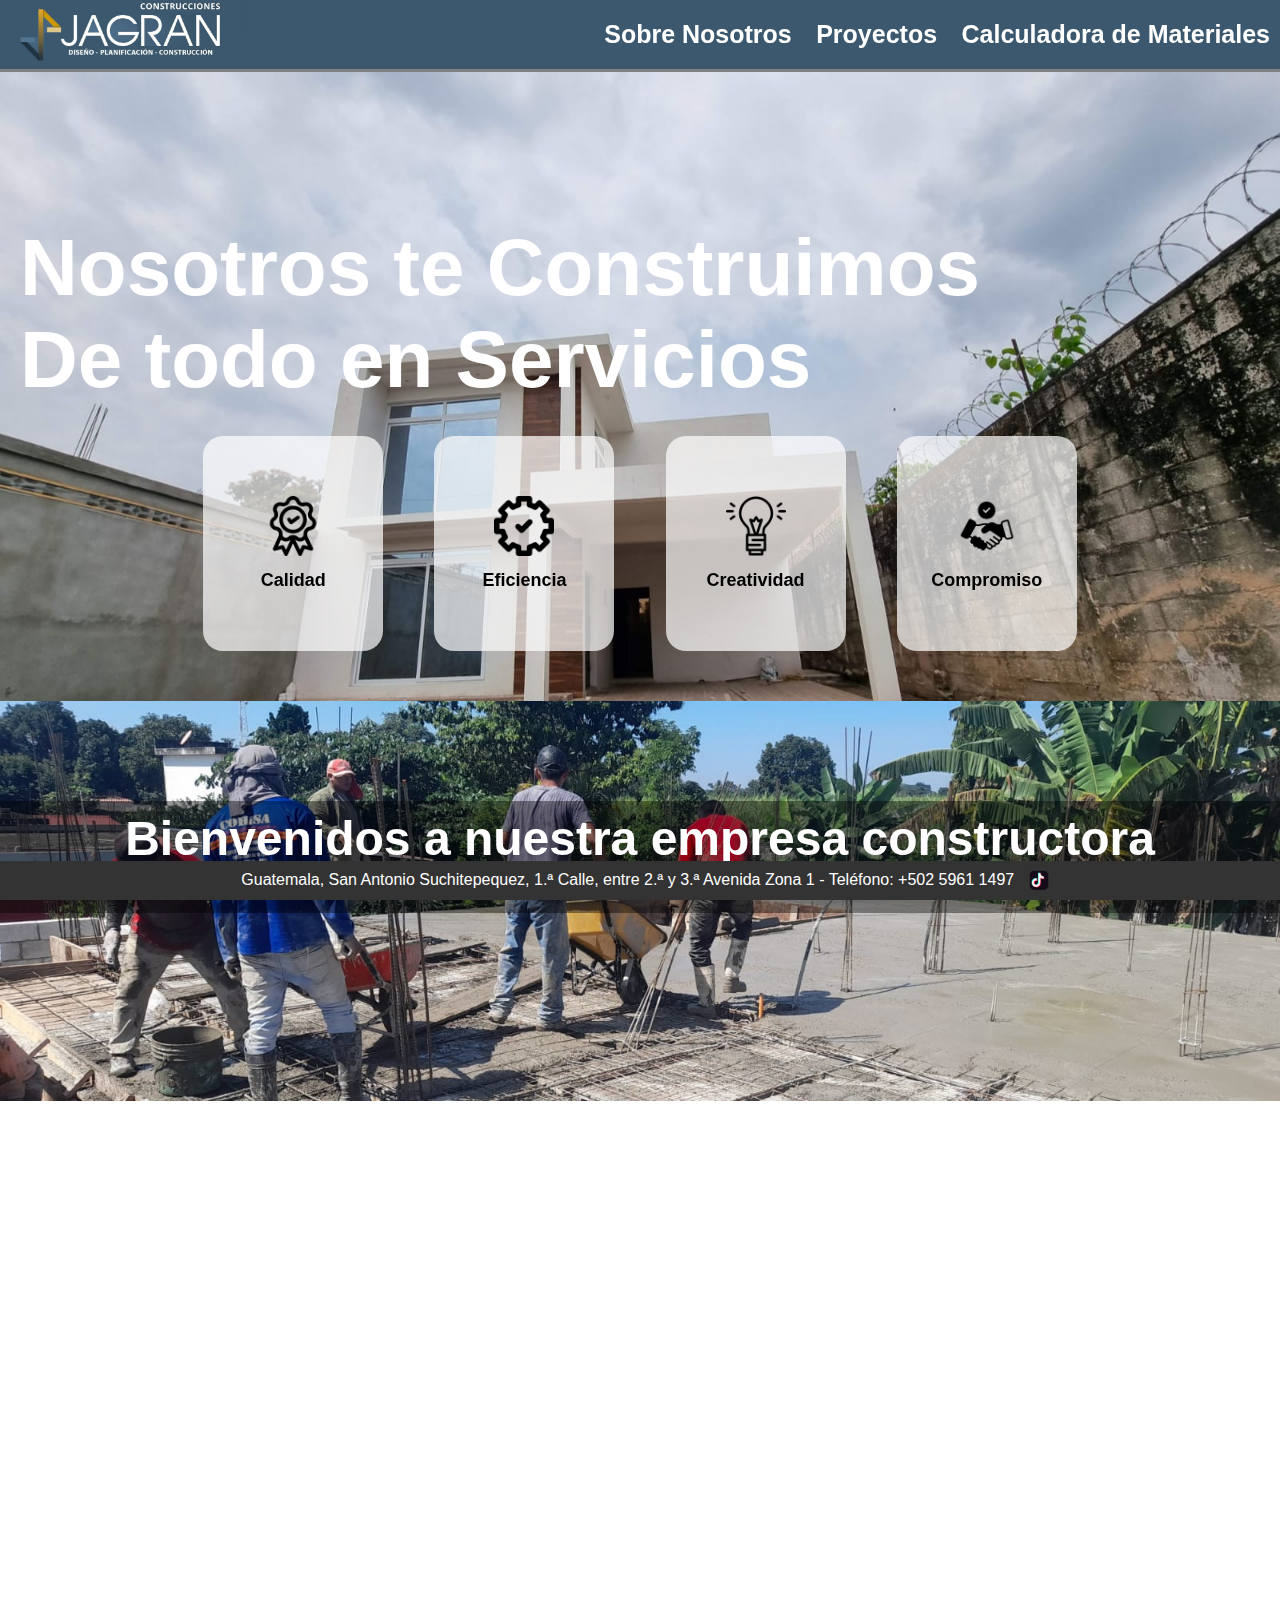
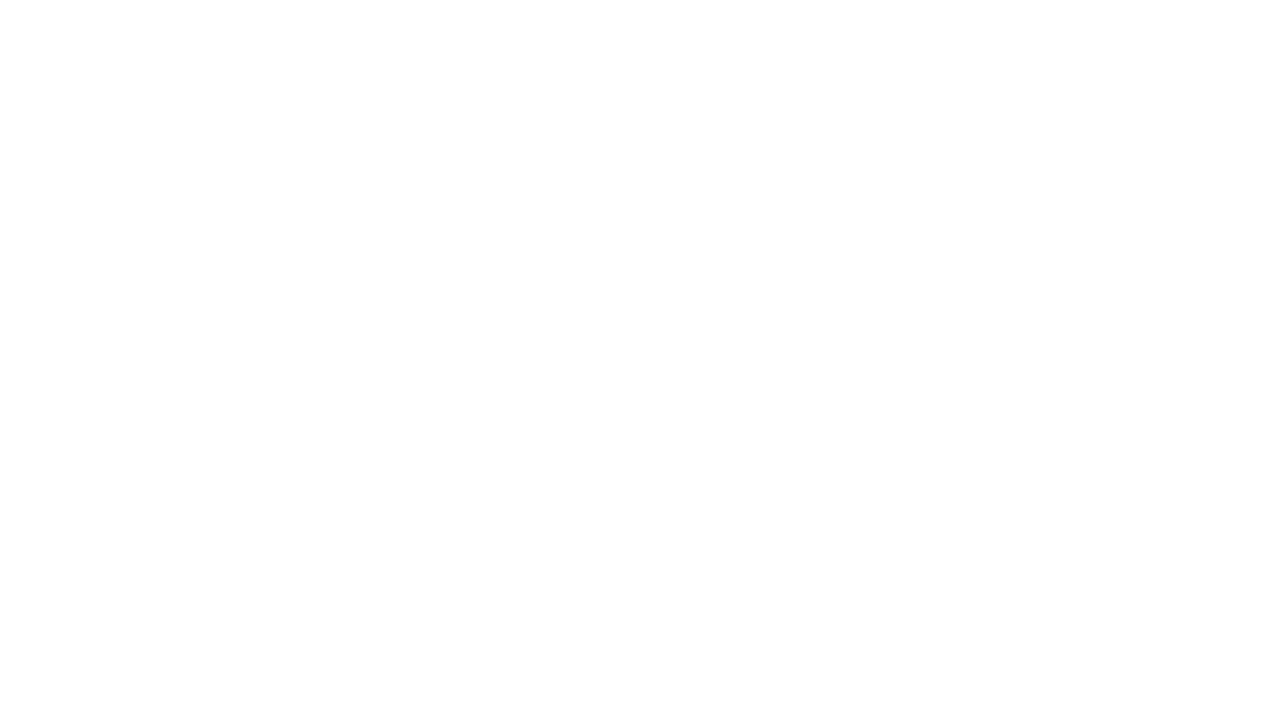
<file: index.html>
<!DOCTYPE html>
<html lang="es">

<head>
    <!-- Google tag (gtag.js) -->
  <script async src="https://www.googletagmanager.com/gtag/js?id=G-RMMGCNXXMT"></script>
  <script>
    window.dataLayer = window.dataLayer || [];
    function gtag(){dataLayer.push(arguments);}
    gtag('js', new Date());

    gtag('config', 'G-RMMGCNXXMT');
  </script>
  <meta charset="UTF-8">
  <meta name="viewport" content="width=device-width, initial-scale=1.0">
  <title>Constructora JAGRAN</title>
  <link rel="shortcut icon" href="logo/icono_JAGRAN.jfif" />
  <link rel="stylesheet" href="estilo.css">
</head>

<body>
  
    <div class="background">
        <img src="img/casa3.jfif" alt="Fondo 1" style="opacity: 1;">
        <img src="img/casa2.jfif" alt="Fondo 2">
        <img src="img/casa1.jfif" alt="Fondo 3">
    </div>
    <div class="content">
        <header>
          <div class="logo">
              <a href="index.html">
                <img class="logobar" src="logo/logobar_JAGRAN.jfif" alt="logo">
              </a>
          </div>
          <input class="check-m" type="checkbox" id="menu-toggle">
          <label for="menu-toggle" class="menu-icon">☰</label>
          <nav>
              <ul>
                  <li><a href="./pages/sobre_nosotros.html">Sobre Nosotros</a></li>
                  <li><a href="./pages/proyectos_index.html">Proyectos</a></li>
                  <li><a href="./pages/inicio_calculadora.html">Calculadora de Materiales</a></li>
              </ul>
          </nav>
        </header>

        <h1 class="font-inicio">Nosotros te Construimos<br>De todo en Servicios</h1>
        
        <div class="cont_valores">
          <div class="div_v dv_1">
            <img class="img_v" src="img/valores/calidad.png" alt="valor">
            <div class="texto">
              <span>Calidad</span>
            </div>
          </div>
          <div class="div_v dv_2">
            <img class="img_v" src="img/valores/eficiencia.png" alt="valor">
            <div class="texto">
              <span>Eficiencia</span>
            </div>
          </div>
          <div class="div_v dv_3">
            <img class="img_v" src="img/valores/creatividad.png" alt="valor">
            <div class="texto">
              <span>Creatividad</span>
            </div>
          </div>
          <div class="div_v dv_4">
            <img class="img_v" src="img/valores/compromiso.png" alt="valor">
            <div class="texto">
              <span>Compromiso</span>
            </div>
          </div>
        </div>

        <section class="elemento aparecer" id="banner">
          <h2>Bienvenidos a nuestra empresa constructora</h2>
          <p>Servimos a la comunidad con excelencia en construcción desde 2022.</p>
        </section>

        <section class="elemento aparecer" id="nosotros">
          <h2>Sobre Nosotros</h2>
          <p>Somos una empresa dedicada a la construcción de viviendas de calidad.<br>Nuestro compromiso es brindar servicios eficientes y satisfacer las necesidades de nuestros clientes.</p>
          <a class="leer-mas" href="./pages/sobre_nosotros.html">Ver más</a>
        </section>

        <section class="elemento aparecer" id="proyectos">
          <h2>Nuestros Proyectos</h2>
          <p>Explora algunos de los proyectos que hemos completado con éxito para nuestros clientes.</p>
          <a class="leer-mas" href="./pages/proyectos_index.html">Ver Proyectos</a>
        </section>

        <section class="elemento aparecer" class="sect-home" id="calculadora">
          <h2>Calculadora de Materiales</h2>
          <p>Utiliza nuestra herramienta en línea para calcular los materiales necesarios en tus proyectos de construcción.</p>
          <a class="leer-mas" href="./pages/inicio_calculadora.html">Calcular Ahora</a>
        </section>

    <footer>
      <div class="contacto">
        <p>Guatemala, San Antonio Suchitepequez, 1.ª Calle, entre 2.ª y 3.ª Avenida Zona 1 - Teléfono: +502 5961 1497
          <a href="https://www.tiktok.com/@aaroldo86">
            <img class="icono" src="logo/icono_t.png">
          </a>
        </p>
      </div>
    </footer>


    </div>

    <script src="./scripts/code.js"></script>
    <script src="./scripts/aparicion.js"></script>
  
</body>

</html>
</file>
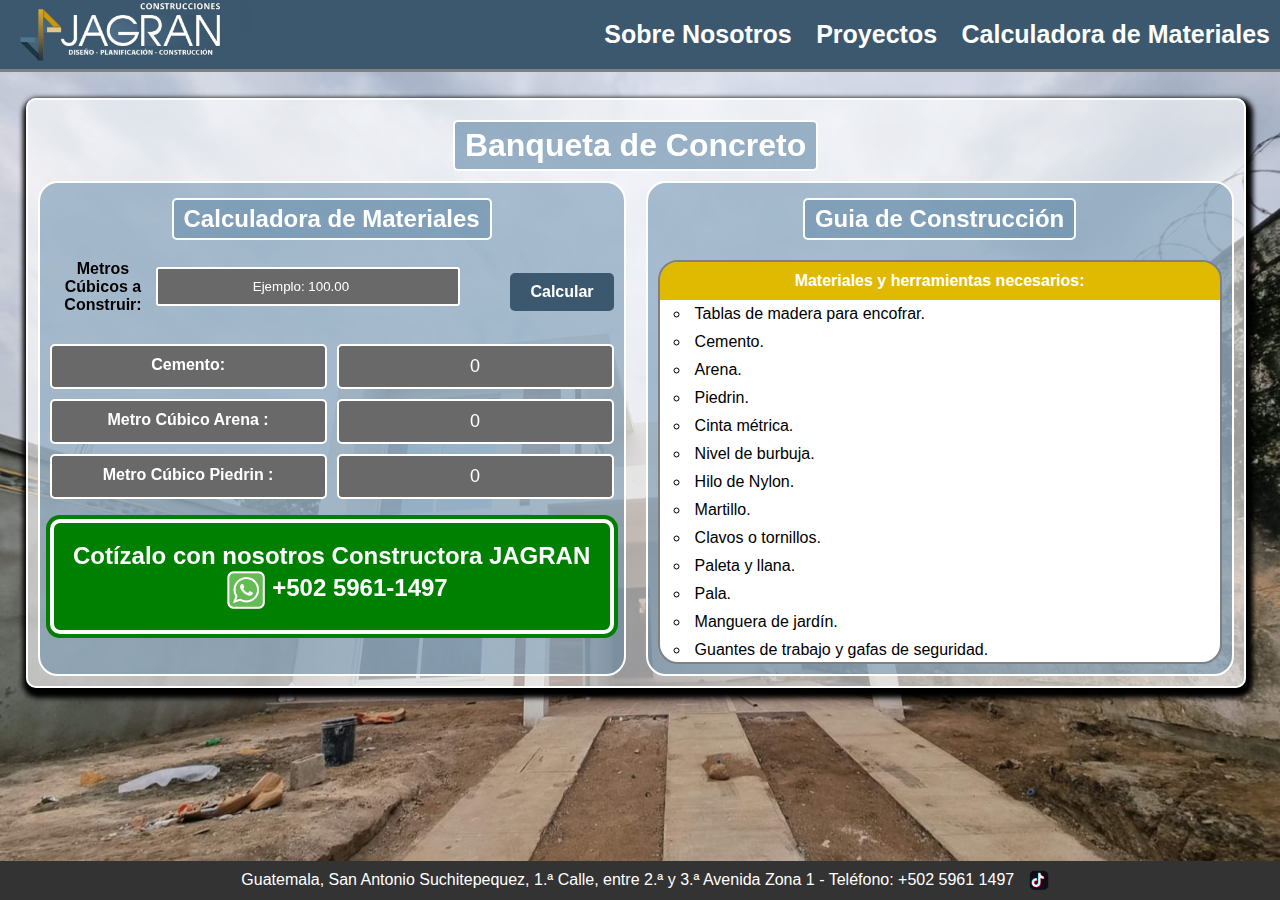
<file: pages/banqueta_calc.html>
<!DOCTYPE html>
<html lang="es">
  <head>
    <meta charset="UTF-8" />
    <meta name="viewport" content="width=device-width, initial-scale=1.0" />
    <title>Constructora JAGRAN</title>
    <link rel="shortcut icon" href="../logo/icono_JAGRAN.jfif" />
    <link rel="stylesheet" href="../estilo.css" />
  </head>

  <body>
    <div class="background">
      <img src="../img/casa3.jfif" alt="Fondo 1" style="opacity: 1" />
      <img src="../img/casa2.jfif" alt="Fondo 2" />
      <img src="../img/casa1.jfif" alt="Fondo 3" />
    </div>

    <div class="content">
      <header>
        <div class="logo">
          <a href="index.html">
            <img class="logobar" src="../logo/logobar_JAGRAN.jfif" alt="logo" />
          </a>
        </div>
        <input class="check-m" type="checkbox" id="menu-toggle" />
        <label for="menu-toggle" class="menu-icon">☰</label>
        <nav>
          <ul>
            <li><a href="sobre_nosotros.html">Sobre Nosotros</a></li>
            <li><a href="proyectos_index.html">Proyectos</a></li>
            <li>
              <a href="inicio_calculadora.html">Calculadora de Materiales</a>
            </li>
          </ul>
        </nav>
      </header>

      <div class="container">
        <h1 class="titulo_">Banqueta de Concreto</h1>

        <div class="cont_form">
          <div class="contenedor_calc">
            <h2 class="subtitulo_">Calculadora de Materiales</h2>

            <form id="calculator-form">
              <div class="form-group">
                <label for="metros-cubicos">Metros Cúbicos a Construir:</label>
                <input
                  type="number"
                  id="metros-cubicos"
                  name="metros-cubicos"
                  placeholder="Ejemplo: 100.00"
                  required
                />
                <button class="calc_btn" type="button" id="calcular-btn">
                  Calcular
                </button>
              </div>

              <div class="result">
                <div class="result-item">
                  <p>Cemento:</p>
                </div>
                <div class="result-item resp">
                  <span id="cemento-result">0</span>
                </div>

                <div class="result-item">
                  <p>Metro Cúbico Arena :</p>
                </div>
                <div class="result-item resp">
                  <span id="arena-result">0</span>
                </div>

                <div class="result-item">
                  <p>Metro Cúbico Piedrin :</p>
                </div>
                <div class="result-item resp">
                  <span id="piedrin-result">0</span>
                </div>
              </div>
            </form>

            <div class="anuncio">
              <h2>
                Cotízalo con nosotros Constructora JAGRAN
                <img class="icono_w" src="../logo/whatsapp-logo.png" />
                +502 5961-1497
              </h2>
            </div>
          </div>

          <div class="contenedor_guia">
            <h2 class="subtitulo_">Guia de Construcción</h2>

            <div class="guia">
              <ul>
                <li class="sub-t">Materiales y herramientas necesarios:</li>

                <li class="list">Tablas de madera para encofrar.</li>
                <li class="list">Cemento.</li>
                <li class="list">Arena.</li>
                <li class="list">Piedrin.</li>
                <li class="list">Cinta métrica.</li>
                <li class="list">Nivel de burbuja.</li>
                <li class="list">Hilo de Nylon.</li>
                <li class="list">Martillo.</li>
                <li class="list">Clavos o tornillos.</li>
                <li class="list">Paleta y llana.</li>
                <li class="list">Pala.</li>
                <li class="list">Manguera de jardín.</li>
                <li class="list">Guantes de trabajo y gafas de seguridad.</li>

                <li class="sub-t">Planificación y preparación:</li>

                <p>
                  Determine la ubicación y el tamaño de la banqueta. Marque el
                  área utilizando estacas e hilo de nylon para asegurarse de que
                  la banqueta tenga el lugar y nivel adecuado.
                </p>
                <p>
                  Excave una zanja para la base de la banqueta. Según las
                  medidas de la banqueta, recordando que para una banqueta sin
                  malla de hierro el largo de la misma sera 25 veces el grosor
                  de la misma.
                </p>

                <div class="guia_img">
                  <img
                    src="../img/calc/banqueta/guia_banqueta_1.png"
                    alt="Imagen_guia.jpg"
                  />
                </div>

                <li class="sub-t">Encofrado:</li>
                <p>
                  Coloque tablones de madera a lo largo de los bordes de la
                  zanja para crear el encofrado. Asegúrese de que estén
                  nivelados y alineados con las marcas que hizo para la
                  banqueta.
                </p>
                <div class="guia_img">
                  <img
                    src="../img/calc/banqueta/guia_banqueta_2.jpg"
                    alt="Imagen_guia.jpg"
                  />
                </div>

                <li class="sub-t">Mezcla de concreto:</li>
                <p>
                  Para mezclar el concreto primero se mezcla la proporcion de
                  arena con cemento, en la forma tradicional se mezcla con pala
                  hasta que al mezclar los materiales sean un solo color.
                </p>

                <div class="guia_img">
                  <img
                    src="../img/calc/banqueta/guia_banqueta_3.png"
                    alt="Imagen_guia.jpg"
                  />
                </div>

                <p>
                  Posterior a esto se agrega piedrin al centro de la mezcla y se
                  le aplica la debida parte de agua, se esperan unos minutos
                  para que la mezcla de arena y cemento absorba parte del agua,
                  al mezclarlo nuevamente obtenemos concreto.
                </p>
                <div class="guia_img">
                  <img
                    src="../img/calc/banqueta/guia_banqueta_4.png"
                    alt="Imagen_guia.jpg"
                  />
                </div>

                <li class="sub-t">Vierta y nivele el concreto:</li>
                <p>
                  Vierta el concreto en la zanja entre los tablones de
                  encofrado. Use una paleta de albañil para extender y nivelar
                  el concreto dentro del encofrado. Utilice un nivel de burbuja
                  para asegurarse de que la superficie del concreto esté
                  nivelada según lo requiera la banqueta.
                </p>
                <div class="guia_img">
                  <img
                    src="../img/calc/banqueta/guia_banqueta_5.jpg"
                    alt="Imagen_guia.jpg"
                  />
                </div>
                <p>
                  Si desea puede alizar la superficie del concreto con una llana
                  para obtener un acabado uniforme.
                </p>
                <p>
                  Cubra la superficie del concreto con plástico o una lona para
                  mantenerla húmeda durante al menos 3 días. Esto ayudará a que
                  el concreto cure adecuadamente y evite que se agriete.
                </p>

                <div class="guia_img">
                  <img
                    src="../img/calc/banqueta/guia_banqueta_6.jfif"
                    alt="Imagen_guia.jpg"
                  />
                </div>

                <li class="sub-t">Retiro del encofrado:</li>

                <p>
                  Después de que el concreto haya curado, retire cuidadosamente
                  los tablones de encofrado, recuerde que el concreto obtiene su
                  máxima resistencia a las 24 días.
                </p>
              </ul>
            </div>
          </div>
        </div>
      </div>

      <footer>
        <div class="contacto">
          <p>
            Guatemala, San Antonio Suchitepequez, 1.ª Calle, entre 2.ª y 3.ª
            Avenida Zona 1 - Teléfono: +502 5961 1497
            <a href="https://www.tiktok.com/@aaroldo86">
              <img class="icono" src="../logo/icono_t.png" />
            </a>
          </p>
        </div>
      </footer>
    </div>

    <script src="../scripts/banqueta.js"></script>
    <script src="../scripts/code.js"></script>
  </body>
</html>
</file>
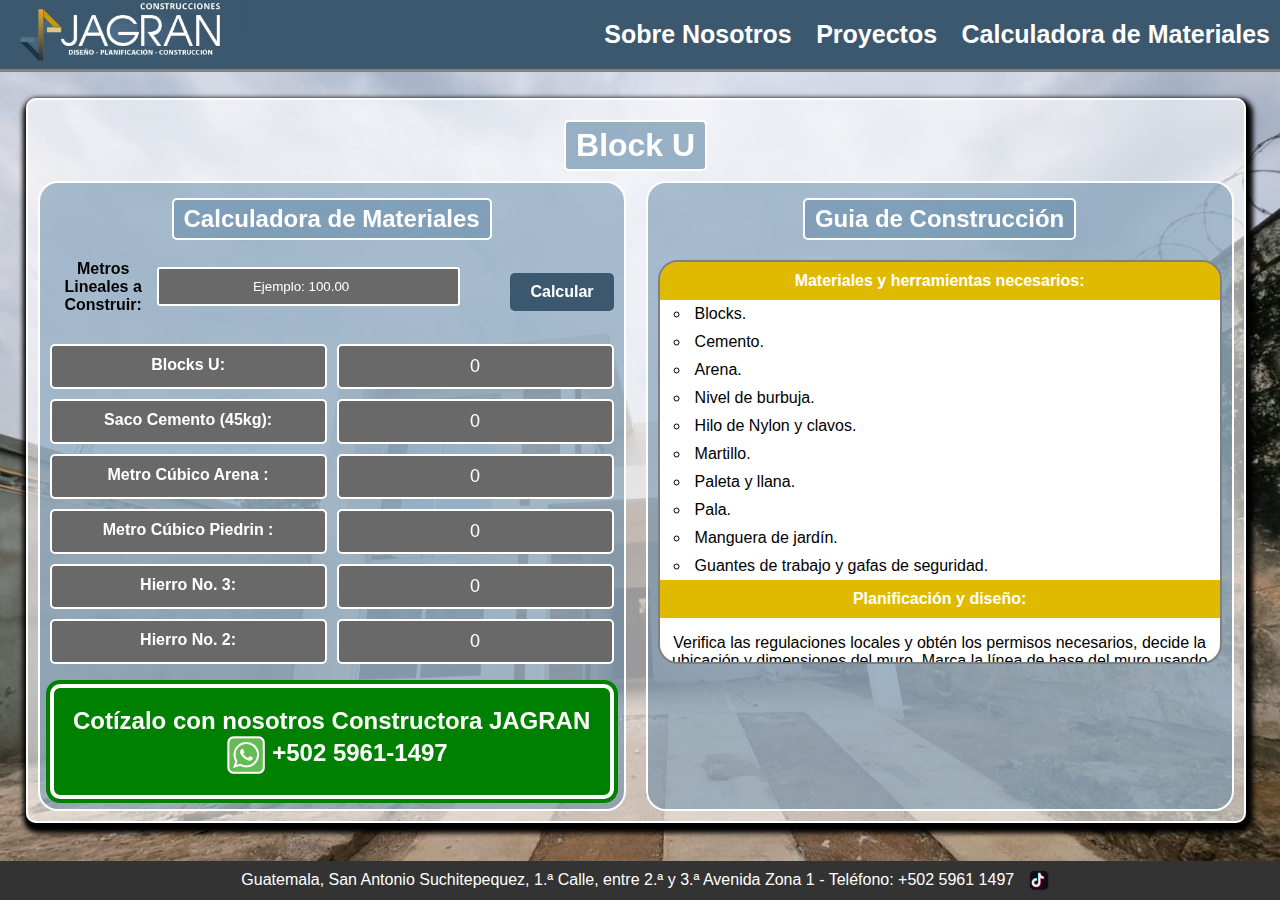
<file: pages/blockU_calc.html>
<!DOCTYPE html>
<html lang="es">
  <head>
    <meta charset="UTF-8" />
    <meta name="viewport" content="width=device-width, initial-scale=1.0" />
    <title>Constructora JAGRAN</title>
    <link rel="shortcut icon" href="../logo/icono_JAGRAN.jfif" />
    <link rel="stylesheet" href="../estilo.css" />
  </head>

  <body>
    <div class="background">
      <img src="../img/casa3.jfif" alt="Fondo 1" style="opacity: 1" />
      <img src="../img/casa2.jfif" alt="Fondo 2" />
      <img src="../img/casa1.jfif" alt="Fondo 3" />
    </div>

    <div class="content">
      <header>
        <div class="logo">
          <a href="../index.html">
            <img class="logobar" src="../logo/logobar_JAGRAN.jfif" alt="logo" />
          </a>
        </div>
        <input class="check-m" type="checkbox" id="menu-toggle" />
        <label for="menu-toggle" class="menu-icon">☰</label>
        <nav>
          <ul>
            <li><a href="sobre_nosotros.html">Sobre Nosotros</a></li>
            <li><a href="proyectos_index.html">Proyectos</a></li>
            <li>
              <a href="inicio_calculadora.html">Calculadora de Materiales</a>
            </li>
          </ul>
        </nav>
      </header>

      <div class="container">
        <h1 class="titulo_">Block U</h1>

        <div class="cont_form">
          <div class="contenedor_calc">
            <h2 class="subtitulo_">Calculadora de Materiales</h2>

            <form id="calculator-form">
              <div class="form-group">
                <label for="metros-cuadrados"
                  >Metros Lineales a Construir:</label
                >
                <input
                  type="number"
                  id="metros-cuadrados-block"
                  name="metros-cuadrados"
                  placeholder="Ejemplo: 100.00"
                  required
                />
                <button class="calc_btn" type="button" id="calcular-btn">
                  Calcular
                </button>
              </div>

              <div class="result">
                <div class="result-item">
                  <p>Blocks U:</p>
                </div>
                <div class="result-item resp">
                  <span id="block-result">0</span>
                </div>

                <div class="result-item">
                  <p>Saco Cemento (45kg):</p>
                </div>
                <div class="result-item resp">
                  <span id="cemento-result">0</span>
                </div>

                <div class="result-item">
                  <p>Metro Cúbico Arena :</p>
                </div>
                <div class="result-item resp">
                  <span id="arena-result">0</span>
                </div>

                <div class="result-item">
                  <p>Metro Cúbico Piedrin :</p>
                </div>
                <div class="result-item resp">
                  <span id="piedrin-result">0</span>
                </div>

                <div class="result-item">
                  <p>Hierro No. 3:</p>
                </div>
                <div class="result-item resp">
                  <span id="hierro3-result">0</span>
                </div>

                <div class="result-item">
                  <p>Hierro No. 2:</p>
                </div>
                <div class="result-item resp">
                  <span id="hierro2-result">0</span>
                </div>
              </div>
            </form>

            <div class="anuncio">
              <h2>
                Cotízalo con nosotros Constructora JAGRAN
                <img class="icono_w" src="../logo/whatsapp-logo.png" />
                +502 5961-1497
              </h2>
            </div>
          </div>

          <div class="contenedor_guia">
            <h2 class="subtitulo_">Guia de Construcción</h2>

            <div class="guia">
              <ul>
                <li class="sub-t">Materiales y herramientas necesarios:</li>

                <li class="list">Blocks.</li>
                <li class="list">Cemento.</li>
                <li class="list">Arena.</li>
                <li class="list">Nivel de burbuja.</li>
                <li class="list">Hilo de Nylon y clavos.</li>
                <li class="list">Martillo.</li>
                <li class="list">Paleta y llana.</li>
                <li class="list">Pala.</li>
                <li class="list">Manguera de jardín.</li>
                <li class="list">Guantes de trabajo y gafas de seguridad.</li>

                <li class="sub-t">Planificación y diseño:</li>

                <p>
                  Verifica las regulaciones locales y obtén los permisos
                  necesarios, decide la ubicación y dimensiones del muro. Marca
                  la línea de base del muro usando estacas y cuerda, normalmente
                  los levantamientos de muro de blocks suelen ir sobre soleras,
                  losas, o sobre el cimiento. Considera una buena cantidad de
                  agua ya que para pegar los blocks se necesita que esten
                  mojados para que al momento de pegarlo no absorban el agua del
                  mortero de cemento y pegue debidamente.
                </p>

                <div class="guia_img">
                  <img src="../img/calc/muro/guia_muro_1.jfif" />
                </div>

                <li class="sub-t">Preparación de la mezcla de mortero:</li>

                <p>
                  Mezcla el mortero siguiendo las instrucciones del fabricante,
                  generalmente una parte de cemento por tres partes de arena,
                  mezcla la arena y el cemento hasta lograr que un color
                  uniforme. Añade agua gradualmente hasta obtener una mezcla
                  homogénea y manejable.
                </p>
                <div class="guia_img">
                  <img src="../img/calc/muro/guia_muro_2.jfif" />
                </div>

                <li class="sub-t">Colocación de guias:</li>

                <p>
                  Aplica una capa de mortero en la base de concreto o en el
                  primer block y colócalo en la esquina del muro, luego
                  asegurese de que esté nivelado y alineado con las marcas de
                  referencia, coloque un segundo block pegandolo con mortero en
                  la otra esquina del muro.
                </p>

                <div class="guia_img">
                  <img src="../img/calc/muro/guia_muro_3.jfif" />
                </div>

                <p>
                  Coloque el hilo de nylon en la esquinas de ambos blocks en el
                  lado de contrario a su espacio de trabaje, asegurese que el
                  hylo se encuentre libre y estirado de esta forma asegura que
                  la hilada de block este recta y nivelada.
                </p>

                <li class="sub-t">Colocación de blocks adicionales:</li>

                <p>
                  Aplica mortero en los extremos y la parte inferior de cada
                  block antes de colocarlo. A medida que avances en la
                  construcción, asegúrate de que los block estén alineados tanto
                  vertical con ayuda de un nivel o plomo y horizontalmente
                  apoyandote con el hilo de nylon.
                </p>

                <div class="guia_img">
                  <img src="../img/calc/muro/guia_muro_4.jfif" />
                </div>

                <p>
                  Procura dejar un espacio de 1 centimetro entre cada block y
                  rellenar el espacio entre ellos debidamente con mortero.
                </p>

                <li class="sub-t">Terminación del muro de block:</li>

                <p>
                  Continua el proceso de colorcar los blocks guia y rellenar con
                  blocks hasta alcanzar una determinada altura, se recomienda no
                  pasar de 1.20 metros que vendrian siendo unas 5 o 6 hiladas
                  dependiente de las dimensiones de block, esto para evitar que
                  el muro tambalee y se desplome, en caso de utilizar refuerzos
                  de hierro o para trabajos que requieran un estudio estructural
                  puede contratar un profesional en el area.
                </p>
                <div class="guia_img">
                  <img src="../img/calc/muro/guia_muro_5.png" />
                </div>
              </ul>
            </div>
          </div>
        </div>
      </div>

      <footer>
        <div class="contacto">
          <p>
            Guatemala, San Antonio Suchitepequez, 1.ª Calle, entre 2.ª y 3.ª
            Avenida Zona 1 - Teléfono: +502 5961 1497
            <a href="https://www.tiktok.com/@aaroldo86">
              <img class="icono" src="../logo/icono_t.png" />
            </a>
          </p>
        </div>
      </footer>
    </div>

    <script src="../scripts/code.js"></script>
    <script src="../scripts/blockU.js"></script>
  </body>
</html>
</file>
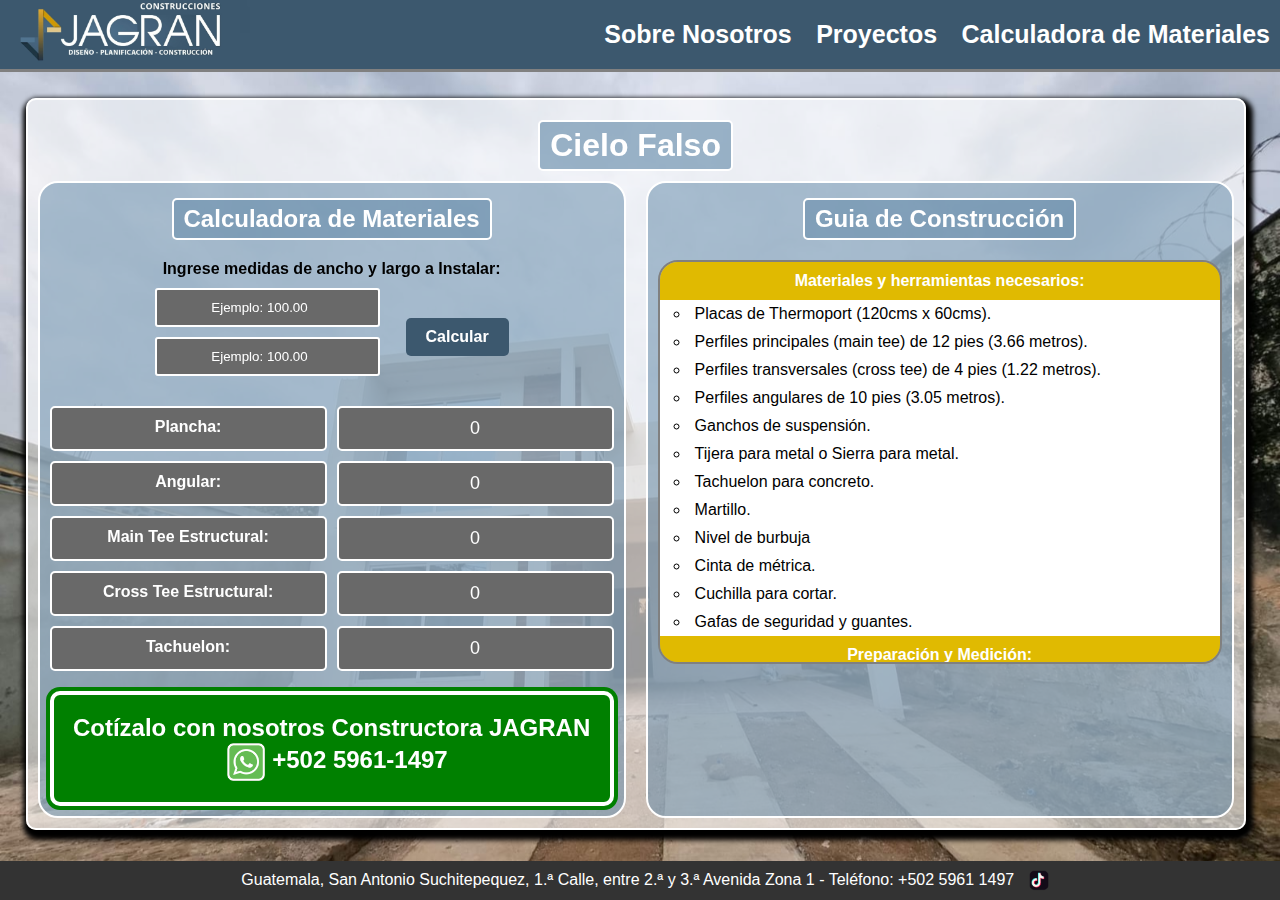
<file: pages/cielo_calc.html>
<!DOCTYPE html>
<html lang="es">
  <head>
    <meta charset="UTF-8" />
    <meta name="viewport" content="width=device-width, initial-scale=1.0" />
    <title>Constructora JAGRAN</title>
    <link rel="shortcut icon" href="../logo/icono_JAGRAN.jfif" />
    <link rel="stylesheet" href="../estilo.css" />
  </head>

  <body>
    <div class="background">
      <img src="../img/casa3.jfif" alt="Fondo 1" style="opacity: 1" />
      <img src="../img/casa2.jfif" alt="Fondo 2" />
      <img src="../img/casa1.jfif" alt="Fondo 3" />
    </div>

    <div class="content">
      <header>
        <div class="logo">
          <a href="../index.html">
            <img class="logobar" src="../logo/logobar_JAGRAN.jfif" alt="logo" />
          </a>
        </div>
        <input class="check-m" type="checkbox" id="menu-toggle" />
        <label for="menu-toggle" class="menu-icon">☰</label>
        <nav>
          <ul>
            <li><a href="sobre_nosotros.html">Sobre Nosotros</a></li>
            <li><a href="proyectos_index.html">Proyectos</a></li>
            <li>
              <a href="inicio_calculadora.html">Calculadora de Materiales</a>
            </li>
          </ul>
        </nav>
      </header>

      <div class="container">
        <h1 class="titulo_">Cielo Falso</h1>

        <div class="cont_form">
          <div class="contenedor_calc">
            <h2 class="subtitulo_">Calculadora de Materiales</h2>

            <form id="calculator-form">
              <label for="metros-cuadrados"
                >Ingrese medidas de ancho y largo a Instalar:</label
              >
              <div class="form-group">
                <div class="doble_input">
                  <input
                    type="number"
                    id="anchoMetrosCielo"
                    name="anchoMetros"
                    placeholder="Ejemplo: 100.00"
                    required
                  />
                  <input
                    type="number"
                    id="largoMetrosCielo"
                    name="largoMetros"
                    placeholder="Ejemplo: 100.00"
                    required
                  />
                </div>
                <button class="calc_btn" type="button" id="calcular-btn">
                  Calcular
                </button>
              </div>

              <div class="result">
                <div class="result-item">
                  <p>Plancha:</p>
                </div>
                <div class="result-item resp">
                  <span id="plancha-result">0</span>
                </div>

                <div class="result-item">
                  <p>Angular:</p>
                </div>
                <div class="result-item resp">
                  <span id="angular-result">0</span>
                </div>

                <div class="result-item">
                  <p>Main Tee Estructural:</p>
                </div>
                <div class="result-item resp">
                  <span id="m-tee-result">0</span>
                </div>

                <div class="result-item">
                  <p>Cross Tee Estructural:</p>
                </div>
                <div class="result-item resp">
                  <span id="c-tee-result">0</span>
                </div>

                <div class="result-item">
                  <p>Tachuelon:</p>
                </div>
                <div class="result-item resp">
                  <span id="tachuelon-result">0</span>
                </div>
              </div>
            </form>

            <div class="anuncio">
              <h2>
                Cotízalo con nosotros Constructora JAGRAN
                <img class="icono_w" src="../logo/whatsapp-logo.png" />
                +502 5961-1497
              </h2>
            </div>
          </div>

          <div class="contenedor_guia">
            <h2 class="subtitulo_">Guia de Construcción</h2>

            <div class="guia">
              <ul>
                <li class="sub-t">Materiales y herramientas necesarios:</li>

                <li class="list">Placas de Thermoport (120cms x 60cms).</li>
                <li class="list">
                  Perfiles principales (main tee) de 12 pies (3.66 metros).
                </li>
                <li class="list">
                  Perfiles transversales (cross tee) de 4 pies (1.22 metros).
                </li>
                <li class="list">
                  Perfiles angulares de 10 pies (3.05 metros).
                </li>
                <li class="list">Ganchos de suspensión.</li>
                <li class="list">Tijera para metal o Sierra para metal.</li>
                <li class="list">Tachuelon para concreto.</li>
                <li class="list">Martillo.</li>
                <li class="list">Nivel de burbuja</li>
                <li class="list">Cinta de métrica.</li>
                <li class="list">Cuchilla para cortar.</li>
                <li class="list">Gafas de seguridad y guantes.</li>

                <li class="sub-t">Preparación y Medición:</li>

                <p>
                  Asegurar que la superficie de las paredes en las que colocara
                  el angular esten limpias y libres de obstrucciones.
                </p>
                <p>
                  Usa una cinta métrica para medir el área del techo donde
                  deseas instalar el cielo falso. Marca los puntos de referencia
                  en el techo con un lápiz o marcador no olvide revisar el nivel
                  en cada pieza colocada.
                </p>

                <div class="guia_img">
                  <img src="../img/calc/cielo/guia_cielo_1.png" />
                </div>

                <li class="sub-t">Fijar el perfil angular:</li>

                <p>
                  Fije los angulares en el contorno de la estructura, es decir,
                  en las paredes donde planea colocar el cielo falso con apoyo
                  de las marcar previamente colocadas.
                </p>
                <div class="guia_img">
                  <img src="../img/calc/cielo/guia_cielo_2.png" />
                </div>

                <li class="sub-t">
                  Instalación de perfiles principales (Main Tee):
                </li>

                <p>
                  Instala los main tee de 3.66 metros a lo largo con apoto de
                  ganchos de suspensión de ser necesario. Asegurese que estén
                  nivelados y ajustados a la longitud necesaria. Para cortarlos,
                  utiliza una sierra para metal o tijera para metal.
                </p>

                <div class="guia_img">
                  <img src="../img/calc/cielo/guia_cielo_3.jfif" />
                </div>

                <li class="sub-t">Colocación de los cross tee:</li>

                <p>
                  Coloca los cross tee de 1.22 metros entre los main tee para
                  formar una cuadrícula. Asegúrate de que estén alineados
                  correctamente y que se crucen en ángulo recto. Ajusta la
                  longitud de los cross tee si es necesario, cortándolos según
                  sea necesario.
                </p>
                <div class="guia_img">
                  <img src="../img/calc/cielo/guia_cielo_4.jfif" />
                </div>

                <li class="sub-t">
                  Instalación de las planchas de thermoport:
                </li>

                <p>
                  Coloca las planchas de thermoport en la cuadrícula formada por
                  los main tee y cross tee. Asegúrate de que estén ajustadas y
                  encajen correctamente. Puedes cortar las planchas de
                  thermoport para que encajen en espacios irregulares utilizando
                  una cuchilla afilada.
                </p>

                <div class="guia_img">
                  <img src="../img/calc/cielo/guia_cielo_5.jpg" />
                </div>
              </ul>
            </div>
          </div>
        </div>
      </div>

      <footer>
        <div class="contacto">
          <p>
            Guatemala, San Antonio Suchitepequez, 1.ª Calle, entre 2.ª y 3.ª
            Avenida Zona 1 - Teléfono: +502 5961 1497
            <a href="https://www.tiktok.com/@aaroldo86">
              <img class="icono" src="../logo/icono_t.png" />
            </a>
          </p>
        </div>
      </footer>
    </div>

    <script src="../scripts/code.js"></script>
    <script src="../scripts/cielo.js"></script>
  </body>
</html>
</file>
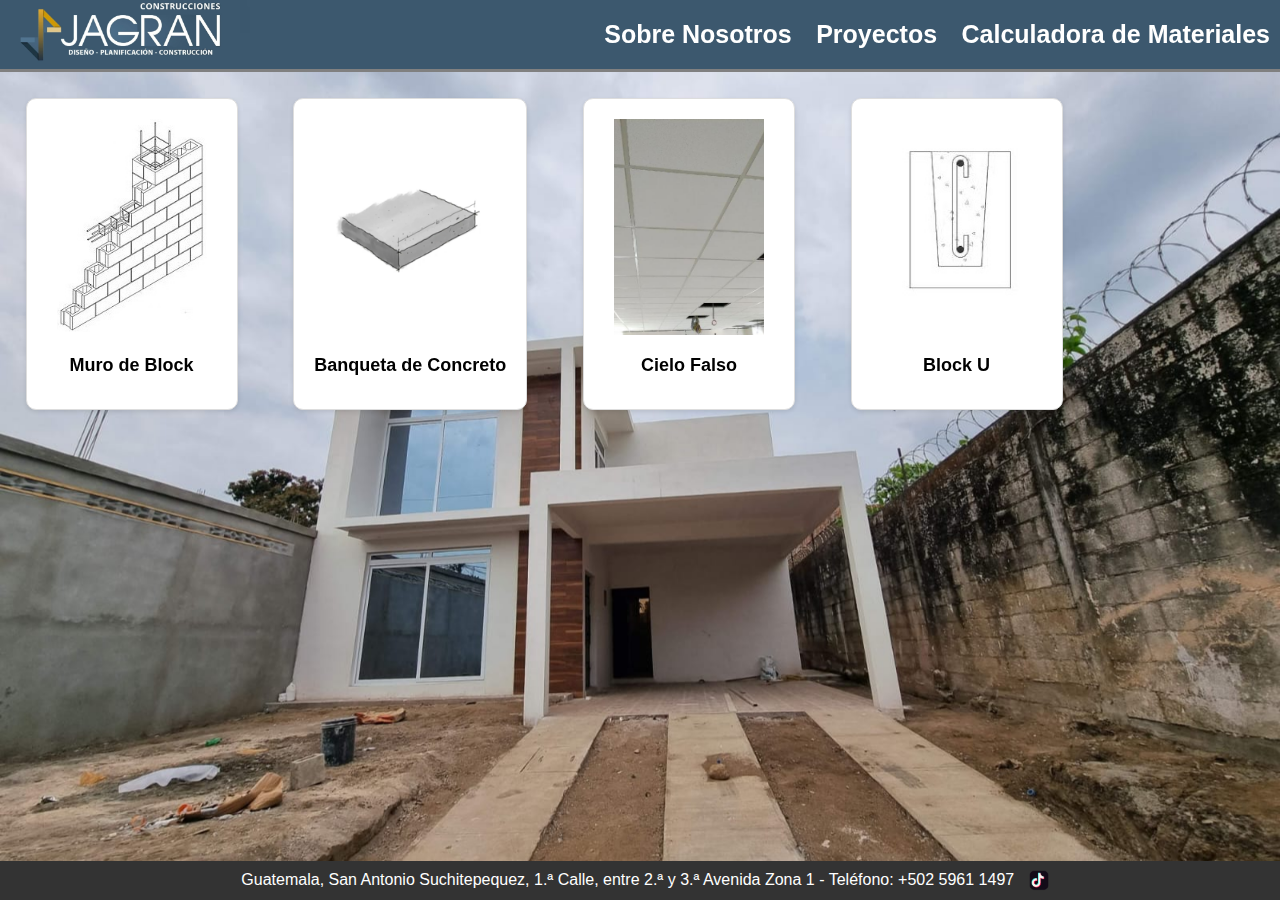
<file: pages/inicio_calculadora.html>
<!DOCTYPE html>
<html lang="es">

<head>
  <meta charset="UTF-8">
  <meta name="viewport" content="width=device-width, initial-scale=1.0">
  <title>Constructora JAGRAN</title>
  <link rel="shortcut icon" href="../logo/icono_JAGRAN.jfif" />
  <link rel="stylesheet" href="../estilo.css">
</head>

<body>
    <div class="background">
        <img src="../img/casa3.jfif" alt="Fondo 1" style="opacity: 1;">
        <img src="../img/casa2.jfif" alt="Fondo 2">
        <img src="../img/casa1.jfif" alt="Fondo 3">
    </div>

    <div class="content">
      <header>
        <div class="logo">
          <a href="../index.html">
            <img class="logobar" src="../logo/logobar_JAGRAN.jfif" alt="logo">
          </a>
        </div>
        <input class="check-m" type="checkbox" id="menu-toggle">
        <label for="menu-toggle" class="menu-icon">☰</label>
        <nav>
          <ul>
              <li><a href="sobre_nosotros.html">Sobre Nosotros</a></li>
              <li><a href="proyectos_index.html">Proyectos</a></li>
              <li><a href="inicio_calculadora.html">Calculadora de Materiales</a></li>
          </ul>
        </nav>
      </header>


      <a class="menu_calc" href="muro_calc.html">
        <div class="opcion">
          <div class="imagen">
              <img src="../img/calc/muro.jpg" alt="Muro de Block">
          </div>
          <div class="texto">
              <p>Muro de Block</p>
          </div>
        </div>
      </a>


      <a class="menu_calc" href="banqueta_calc.html">
        <div class="opcion">
          <div class="imagen">
              <img src="../img/calc/banqueta.png" alt="Banqueta de Concreto">
          </div>
          <div class="texto">
              <p>Banqueta de Concreto</p>
          </div>
        </div>
      </a>


      <a class="menu_calc" href="cielo_calc.html">
        <div class="opcion">
          <div class="imagen">
              <img src="../img/calc/cielo_raso.jpg" alt="Cielo Falso">
          </div>
          <div class="texto">
              <p>Cielo Falso</p>
          </div>
        </div>
      </a>

      
      <a class="menu_calc" href="blockU_calc.html">
        <div class="opcion">
          <div class="imagen">
              <img src="../img/calc/blockU.jfif" alt="BlockU.jpg">
          </div>
          <div class="texto">
              <p>Block U</p>
          </div>
        </div>
      </a>

      <!-- <a class="menu_calc" href="" hidden>
        <div class="opcion">
          <div class="imagen">
              <!-- <img src="../img/calc/cilo_raso.jpg" alt="Piso.jpg"> -->
          </div>
          <div class="texto">
              <p>Piso Cerámico</p>
          </div>
        </div>
      </a>

      <a class="menu_calc" href="" hidden
        <div class="opcion">
          <div class="imagen">
              <!-- <img src="../img/calc/cilo_raso.jpg" alt="Pintura.jpg"> -->
          </div>
          <div class="texto">
              <p>Pintura</p>
          </div>
        </div>
      </a>
       -->
      

      <footer>
        <div class="contacto">
          <p>Guatemala, San Antonio Suchitepequez, 1.ª Calle, entre 2.ª y 3.ª Avenida Zona 1 - Teléfono: +502 5961 1497
            <a href="https://www.tiktok.com/@aaroldo86">
              <img class="icono" src="../logo/icono_t.png">
            </a>
          </p>
        </div>
      </footer>


    </div>
  
    <script src="../scripts/code.js"></script>

    
</body>

</html>
</file>
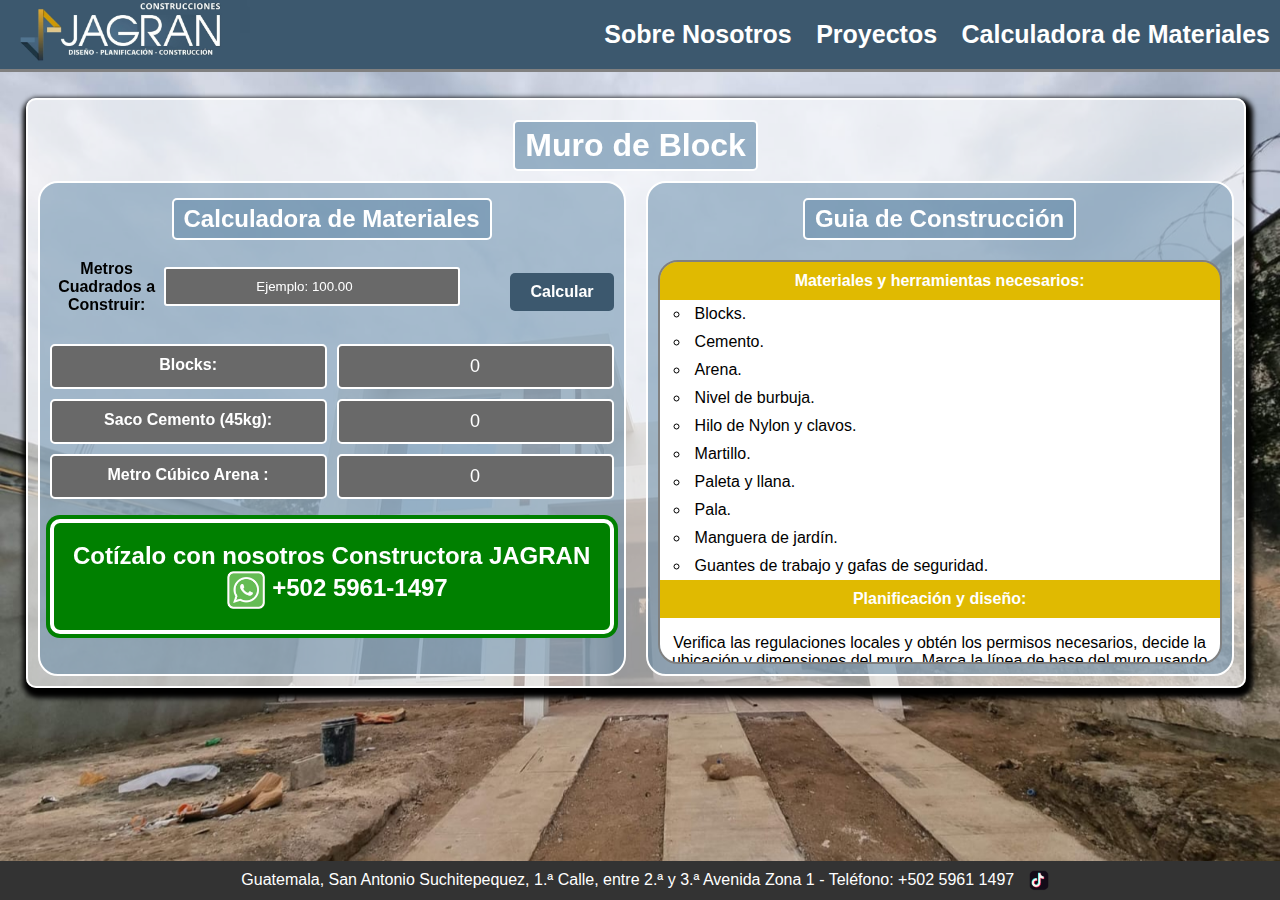
<file: pages/muro_calc.html>
<!DOCTYPE html>
<html lang="es">
  <head>
    <meta charset="UTF-8" />
    <meta name="viewport" content="width=device-width, initial-scale=1.0" />
    <title>Constructora JAGRAN</title>
    <link rel="shortcut icon" href="../logo/icono_JAGRAN.jfif" />
    <link rel="stylesheet" href="../estilo.css" />
  </head>

  <body>
    <div class="background">
      <img src="../img/casa3.jfif" alt="Fondo 1" style="opacity: 1" />
      <img src="../img/casa2.jfif" alt="Fondo 2" />
      <img src="../img/casa1.jfif" alt="Fondo 3" />
    </div>

    <div class="content">
      <header>
        <div class="logo">
          <a href="../index.html">
            <img class="logobar" src="../logo/logobar_JAGRAN.jfif" alt="logo" />
          </a>
        </div>
        <input class="check-m" type="checkbox" id="menu-toggle" />
        <label for="menu-toggle" class="menu-icon">☰</label>
        <nav>
          <ul>
            <li><a href="sobre_nosotros.html">Sobre Nosotros</a></li>
            <li><a href="proyectos_index.html">Proyectos</a></li>
            <li>
              <a href="inicio_calculadora.html">Calculadora de Materiales</a>
            </li>
          </ul>
        </nav>
      </header>

      <div class="container">
        <h1 class="titulo_">Muro de Block</h1>

        <div class="cont_form">
          <div class="contenedor_calc">
            <h2 class="subtitulo_">Calculadora de Materiales</h2>

            <form id="calculator-form">
              <div class="form-group">
                <label for="metros-cuadrados"
                  >Metros Cuadrados a Construir:</label
                >
                <input
                  type="number"
                  id="metros-cuadrados-block"
                  name="metros-cuadrados"
                  placeholder="Ejemplo: 100.00"
                  required
                />
                <button class="calc_btn" type="button" id="calcular-btn">
                  Calcular
                </button>
              </div>

              <div class="result">
                <div class="result-item">
                  <p>Blocks:</p>
                </div>
                <div class="result-item resp">
                  <span id="block-result">0</span>
                </div>

                <div class="result-item">
                  <p>Saco Cemento (45kg):</p>
                </div>
                <div class="result-item resp">
                  <span id="cemento-result">0</span>
                </div>

                <div class="result-item">
                  <p>Metro Cúbico Arena :</p>
                </div>
                <div class="result-item resp">
                  <span id="arena-result">0</span>
                </div>
              </div>
            </form>

            <div class="anuncio">
              <h2>
                Cotízalo con nosotros Constructora JAGRAN
                <img class="icono_w" src="../logo/whatsapp-logo.png" />
                +502 5961-1497
              </h2>
            </div>
          </div>

          <div class="contenedor_guia">
            <h2 class="subtitulo_">Guia de Construcción</h2>

            <div class="guia">
              <ul>
                <li class="sub-t">Materiales y herramientas necesarios:</li>

                <li class="list">Blocks.</li>
                <li class="list">Cemento.</li>
                <li class="list">Arena.</li>
                <li class="list">Nivel de burbuja.</li>
                <li class="list">Hilo de Nylon y clavos.</li>
                <li class="list">Martillo.</li>
                <li class="list">Paleta y llana.</li>
                <li class="list">Pala.</li>
                <li class="list">Manguera de jardín.</li>
                <li class="list">Guantes de trabajo y gafas de seguridad.</li>

                <li class="sub-t">Planificación y diseño:</li>

                <p>
                  Verifica las regulaciones locales y obtén los permisos
                  necesarios, decide la ubicación y dimensiones del muro. Marca
                  la línea de base del muro usando estacas y cuerda, normalmente
                  los levantamientos de muro de blocks suelen ir sobre soleras,
                  losas, o sobre el cimiento. Considera una buena cantidad de
                  agua ya que para pegar los blocks se necesita que esten
                  mojados para que al momento de pegarlo no absorban el agua del
                  mortero de cemento y pegue debidamente.
                </p>

                <div class="guia_img">
                  <img src="../img/calc/muro/guia_muro_1.jfif" />
                </div>

                <li class="sub-t">Preparación de la mezcla de mortero:</li>

                <p>
                  Mezcla el mortero siguiendo las instrucciones del fabricante,
                  generalmente una parte de cemento por tres partes de arena,
                  mezcla la arena y el cemento hasta lograr que un color
                  uniforme. Añade agua gradualmente hasta obtener una mezcla
                  homogénea y manejable.
                </p>
                <div class="guia_img">
                  <img src="../img/calc/muro/guia_muro_2.jfif" />
                </div>

                <li class="sub-t">Colocación de guias:</li>

                <p>
                  Aplica una capa de mortero en la base de concreto o en el
                  primer block y colócalo en la esquina del muro, luego
                  asegurese de que esté nivelado y alineado con las marcas de
                  referencia, coloque un segundo block pegandolo con mortero en
                  la otra esquina del muro.
                </p>

                <div class="guia_img">
                  <img src="../img/calc/muro/guia_muro_3.jfif" />
                </div>

                <p>
                  Coloque el hilo de nylon en la esquinas de ambos blocks en el
                  lado de contrario a su espacio de trabaje, asegurese que el
                  hylo se encuentre libre y estirado de esta forma asegura que
                  la hilada de block este recta y nivelada.
                </p>

                <li class="sub-t">Colocación de blocks adicionales:</li>

                <p>
                  Aplica mortero en los extremos y la parte inferior de cada
                  block antes de colocarlo. A medida que avances en la
                  construcción, asegúrate de que los block estén alineados tanto
                  vertical con ayuda de un nivel o plomo y horizontalmente
                  apoyandote con el hilo de nylon.
                </p>

                <div class="guia_img">
                  <img src="../img/calc/muro/guia_muro_4.jfif" />
                </div>

                <p>
                  Procura dejar un espacio de 1 centimetro entre cada block y
                  rellenar el espacio entre ellos debidamente con mortero.
                </p>

                <li class="sub-t">Terminación del muro de block:</li>

                <p>
                  Continua el proceso de colorcar los blocks guia y rellenar con
                  blocks hasta alcanzar una determinada altura, se recomienda no
                  pasar de 1.20 metros que vendrian siendo unas 5 o 6 hiladas
                  dependiente de las dimensiones de block, esto para evitar que
                  el muro tambalee y se desplome, en caso de utilizar refuerzos
                  de hierro o para trabajos que requieran un estudio estructural
                  puede contratar un profesional en el area.
                </p>
                <div class="guia_img">
                  <img src="../img/calc/muro/guia_muro_5.png" />
                </div>
              </ul>
            </div>
          </div>
        </div>
      </div>

      <footer>
        <div class="contacto">
          <p>
            Guatemala, San Antonio Suchitepequez, 1.ª Calle, entre 2.ª y 3.ª
            Avenida Zona 1 - Teléfono: +502 5961 1497
            <a href="https://www.tiktok.com/@aaroldo86">
              <img class="icono" src="../logo/icono_t.png" />
            </a>
          </p>
        </div>
      </footer>
    </div>

    <script src="../scripts/code.js"></script>
    <script src="../scripts/muro.js"></script>
  </body>
</html>
</file>
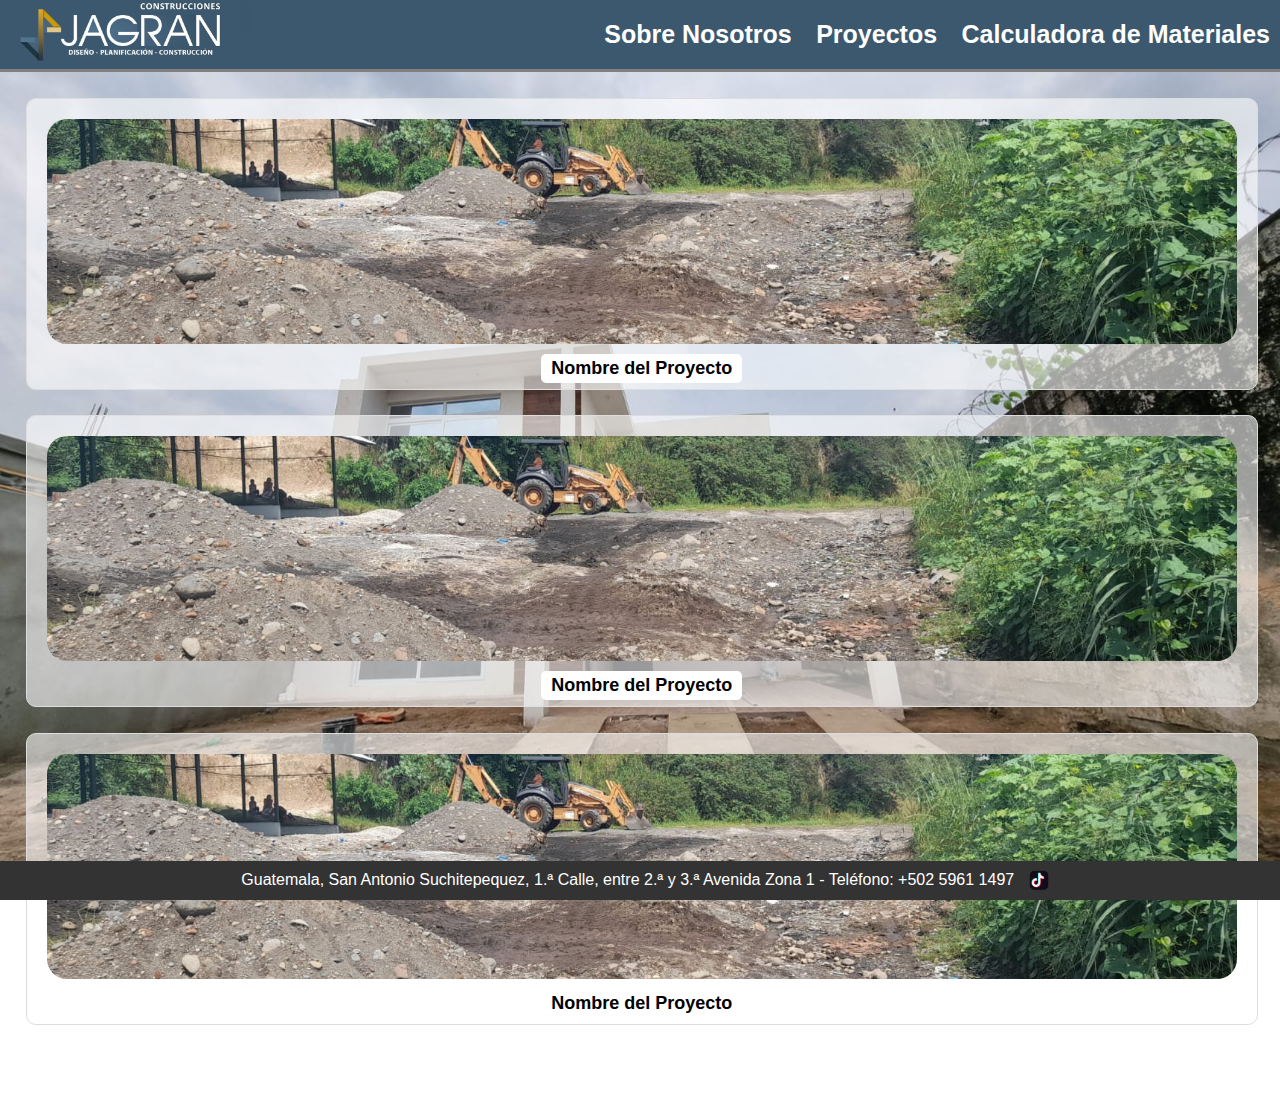
<file: pages/proyectos_index.html>
<!DOCTYPE html>
<html lang="es">

<head>
  <meta charset="UTF-8">
  <meta name="viewport" content="width=device-width, initial-scale=1.0">
  <title>Constructora JAGRAN</title>
  <link rel="shortcut icon" href="../logo/icono_JAGRAN.jfif" />
  <link rel="stylesheet" href="../estilo.css">
</head>

<body>
  
    <div class="background">
        <img src="../img/casa3.jfif" alt="Fondo 1" style="opacity: 1;">
        <img src="../img/casa2.jfif" alt="Fondo 2">
        <img src="../img/casa1.jfif" alt="Fondo 3">
    </div>
    <div class="content">
        <header>
          <div class="logo">
              <a href="../index.html">
                <img class="logobar" src="../logo/logobar_JAGRAN.jfif" alt="logo">
              </a>
          </div>
          <input class="check-m" type="checkbox" id="menu-toggle">
          <label for="menu-toggle" class="menu-icon">☰</label>
          <nav>
              <ul>
                  <li><a href="sobre_nosotros.html">Sobre Nosotros</a></li>
                  <li><a href="proyectos_index.html">Proyectos</a></li>
                  <li><a href="inicio_calculadora.html">Calculadora de Materiales</a></li>
              </ul>
          </nav>
        </header>


        <a class="proyecto_inicio" href="proyectos_uno.html">
          <div class="proyecto">
            <div class="proyecto-img">
                <img src="../img/proyecto_camino_1.jfif">
            </div>
            <div class="proyecto-text">
                <p>Nombre del Proyecto</p>
            </div>
          </div>
        </a>

        <a class="proyecto_inicio" href="proyectos_uno.html">
          <div class="proyecto">
            <div class="proyecto-img">
                <img src="../img/proyecto_camino_1.jfif">
            </div>
            <div class="proyecto-text">
                <p>Nombre del Proyecto</p>
            </div>
          </div>
        </a>

        <a class="proyecto_inicio" href="proyectos_uno.html">
          <div class="proyecto">
            <div class="proyecto-img">
                <img src="../img/proyecto_camino_1.jfif">
            </div>
            <div class="proyecto-text">
                <p>Nombre del Proyecto</p>
            </div>
          </div>
        </a>

        <div class="sep"></div>

    <footer>
      <div class="contacto">
        <p>Guatemala, San Antonio Suchitepequez, 1.ª Calle, entre 2.ª y 3.ª Avenida Zona 1 - Teléfono: +502 5961 1497
          <a href="https://www.tiktok.com/@aaroldo86">
            <img class="icono" src="../logo/icono_t.png">
          </a>
        </p>
      </div>
    </footer>


    </div>

    <script src="../scripts/code.js"></script>

  
</body>

</html>
</file>
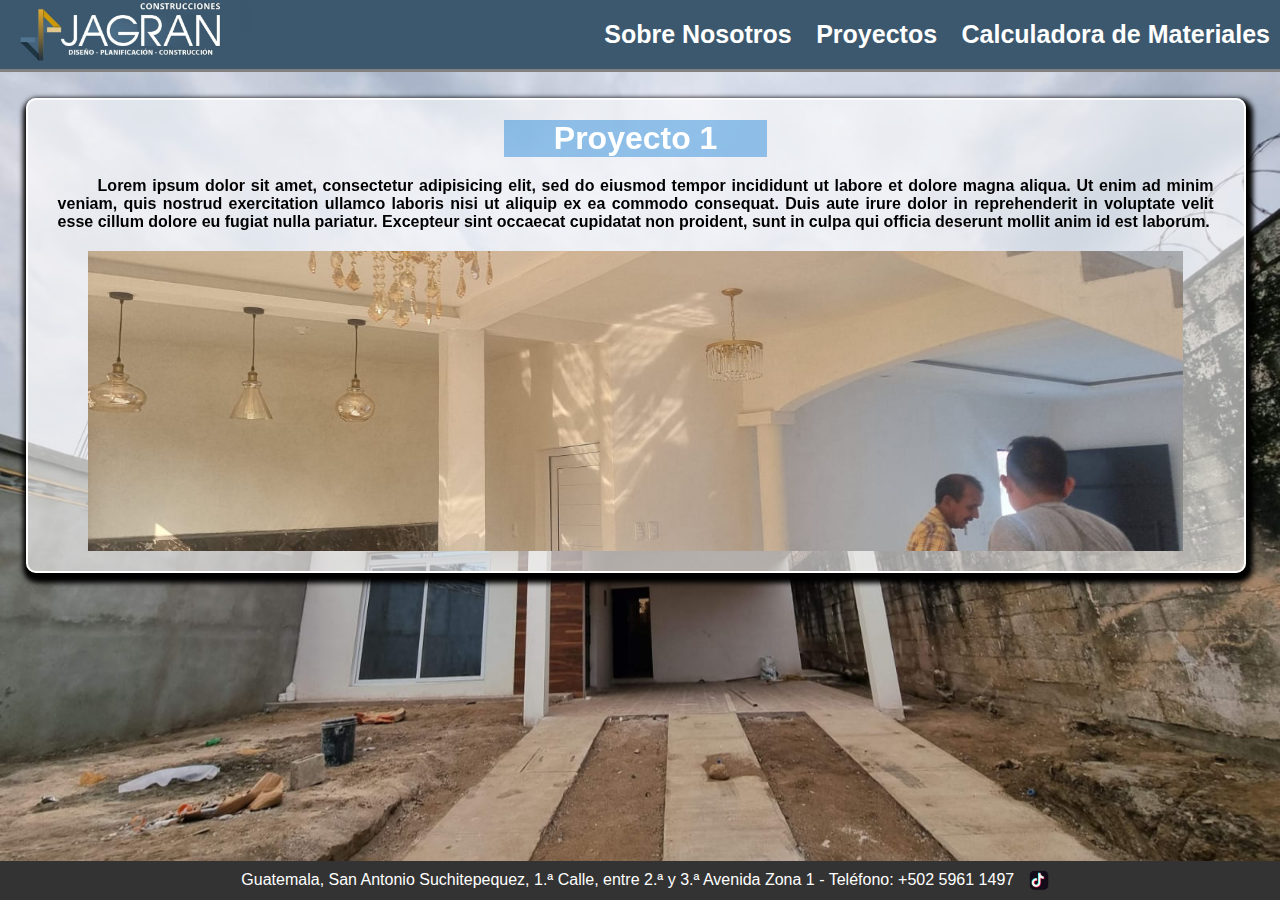
<file: pages/proyectos_uno.html>
<!DOCTYPE html>
<html lang="es">

<head>
  <meta charset="UTF-8">
  <meta name="viewport" content="width=device-width, initial-scale=1.0">
  <title>Constructora JAGRAN</title>
  <link rel="shortcut icon" href="../logo/icono_JAGRAN.jfif" />
  <link rel="stylesheet" href="../estilo.css">
</head>

<body>
  
    <div class="background">
        <img src="../img/casa3.jfif" alt="Fondo 1" style="opacity: 1;">
        <img src="../img/casa2.jfif" alt="Fondo 2">
        <img src="../img/casa1.jfif" alt="Fondo 3">
    </div>
    <div class="content">
        <header>
          <div class="logo">
              <a href="../index.html">
                <img class="logobar" src="../logo/logobar_JAGRAN.jfif" alt="logo">
              </a>
          </div>
          <input class="check-m" type="checkbox" id="menu-toggle">
          <label for="menu-toggle" class="menu-icon">☰</label>
          <nav>
              <ul>
                  <li><a href="sobre_nosotros.html">Sobre Nosotros</a></li>
                  <li><a href="proyectos_index.html">Proyectos</a></li>
                  <li><a href="inicio_calculadora.html">Calculadora de Materiales</a></li>
              </ul>
          </nav>
        </header>


       <div class="container">
            
            <h1 class="proyecto_h1">Proyecto 1</h1>

            <p class="proyecto_p">Lorem ipsum dolor sit amet, consectetur adipisicing elit, sed do eiusmod
            tempor incididunt ut labore et dolore magna aliqua. Ut enim ad minim veniam,
            quis nostrud exercitation ullamco laboris nisi ut aliquip ex ea commodo
            consequat. Duis aute irure dolor in reprehenderit in voluptate velit esse
            cillum dolore eu fugiat nulla pariatur. Excepteur sint occaecat cupidatat non
            proident, sunt in culpa qui officia deserunt mollit anim id est laborum.
            </p>

            <div class="proyecto_uno_img">
              <img src="../img/proyecto_uno_img_1.jfif">
            </div>
        </div>

        <div class="sep"></div>

    <footer>
      <div class="contacto">
        <p>Guatemala, San Antonio Suchitepequez, 1.ª Calle, entre 2.ª y 3.ª Avenida Zona 1 - Teléfono: +502 5961 1497
          <a href="https://www.tiktok.com/@aaroldo86">
            <img class="icono" src="../logo/icono_t.png">
          </a>
        </p>
      </div>
    </footer>


    </div>

    <script src="../scripts/code.js"></script>

  
</body>

</html>
</file>
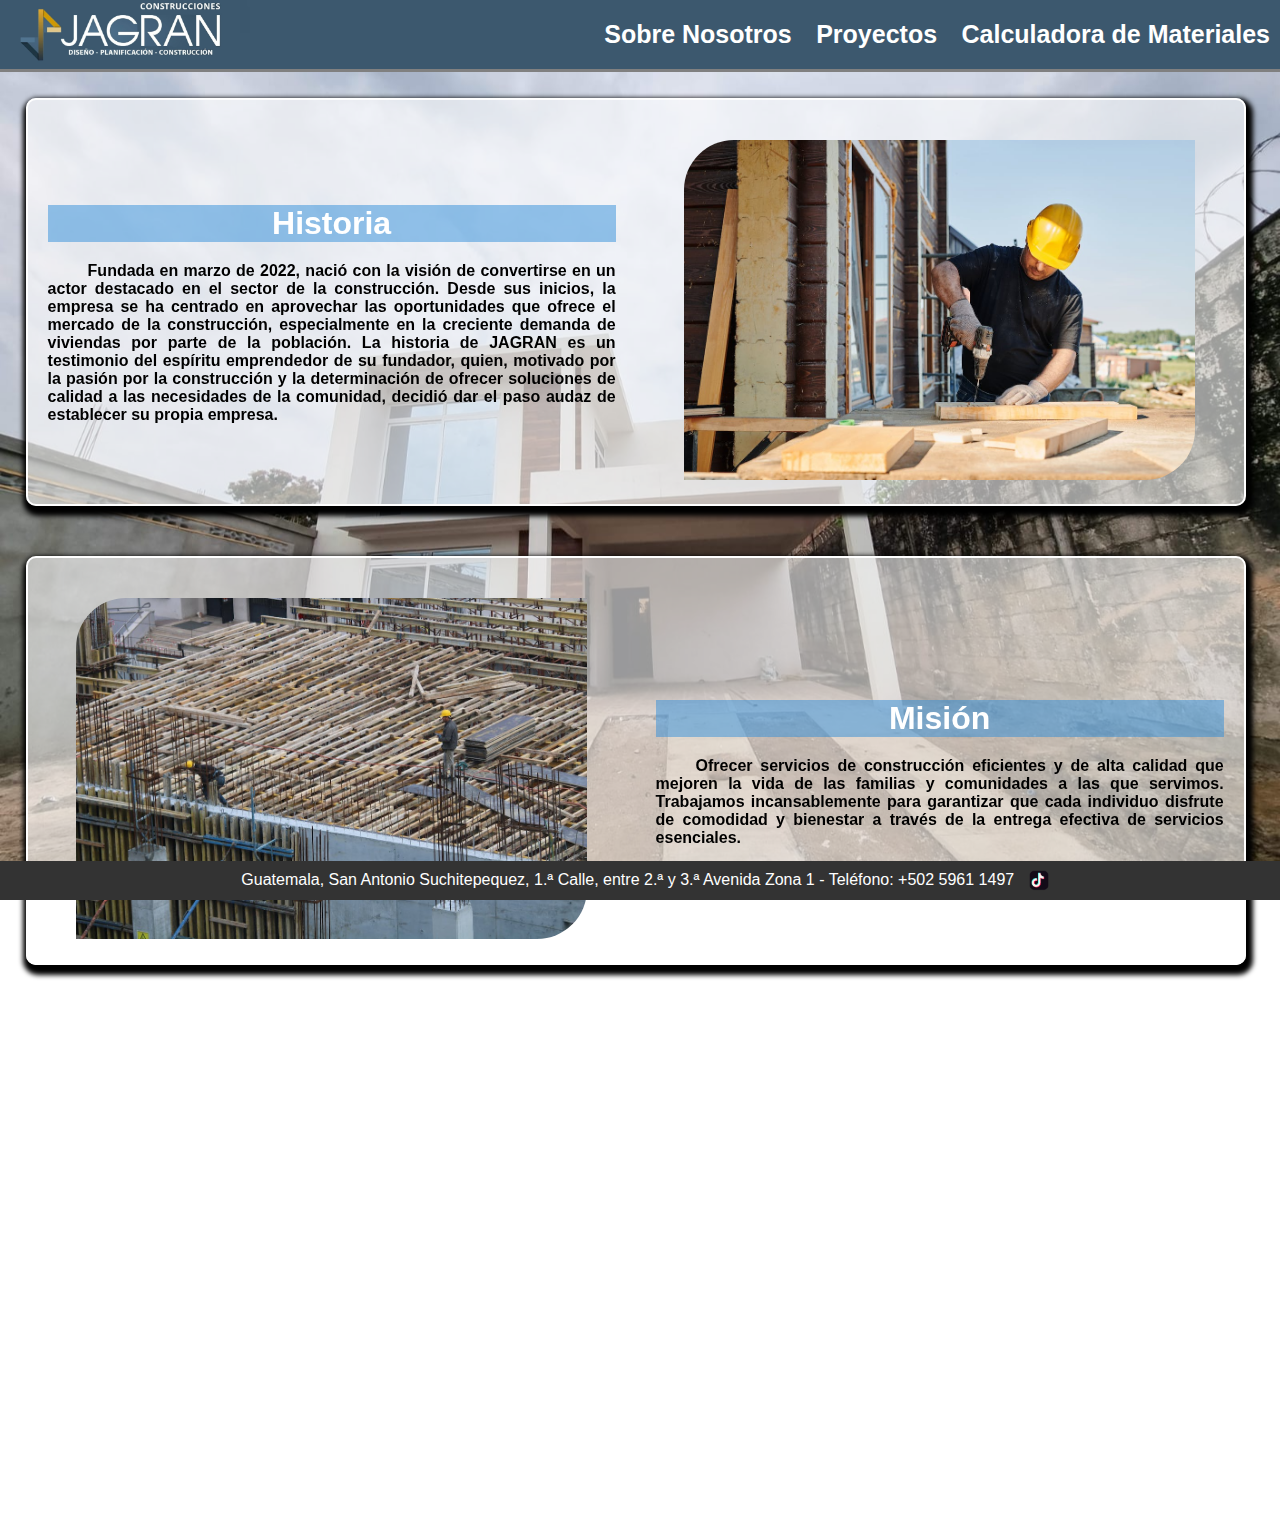
<file: pages/sobre_nosotros.html>
<!DOCTYPE html>
<html lang="es">

<head>
  <meta charset="UTF-8">
  <meta name="viewport" content="width=device-width, initial-scale=1.0">
  <title>Constructora JAGRAN</title>
  <link rel="shortcut icon" href="../logo/icono_JAGRAN.jfif" />
  <link rel="stylesheet" href="../estilo.css">
</head>

<body>
  
    <div class="background">
        <img src="../img/casa3.jfif" alt="Fondo 1" style="opacity: 1;">
        <img src="../img/casa2.jfif" alt="Fondo 2">
        <img src="../img/casa1.jfif" alt="Fondo 3">
    </div>
    <div class="content">
        <header>
          <div class="logo">
              <a href="../index.html">
                <img class="logobar" src="../logo/logobar_JAGRAN.jfif" alt="logo">
              </a>
          </div>
          <input class="check-m" type="checkbox" id="menu-toggle">
          <label for="menu-toggle" class="menu-icon">☰</label>
          <nav>
              <ul>
                  <li><a href="sobre_nosotros.html">Sobre Nosotros</a></li>
                  <li><a href="proyectos_index.html">Proyectos</a></li>
                  <li><a href="inicio_calculadora.html">Calculadora de Materiales</a></li>
              </ul>
          </nav>
        </header>

        <div class="container cont_nosotros_a elemento aparecer">
            <div class="img_nosotros">
              <img src="../img/nosotros/nosotros_1.jpeg">
            </div>
            <div class="text_nosotros">
              <h1>Historia</h1>
              <p>Fundada en marzo de 2022, nació con la visión de convertirse en un actor destacado en el sector de la construcción. Desde sus inicios, la empresa se ha centrado en aprovechar las oportunidades que ofrece el mercado de la construcción, especialmente en la creciente demanda de viviendas por parte de la población.
              La historia de JAGRAN es un testimonio del espíritu emprendedor de su fundador, quien, motivado por la pasión por la construcción y la determinación de ofrecer soluciones de calidad a las necesidades de la comunidad, decidió dar el paso audaz de establecer su propia empresa.
              </p>
            </div>
        </div>

        <div class="container cont_nosotros_b elemento aparecer">
            <div class="img_nosotros">
              <img src="../img/nosotros/nosotros_2.jpeg">
            </div>
            <div class="text_nosotros">
              <h1>Misión</h1>
              <p>Ofrecer servicios de construcción eficientes y de alta calidad que mejoren la vida de las familias y comunidades a las que servimos. Trabajamos incansablemente para garantizar que cada individuo disfrute de comodidad y bienestar a través de la entrega efectiva de servicios esenciales.
              </p>
            </div>
        </div>

        <div class="container cont_nosotros_a elemento aparecer">
            <div class="img_nosotros">
              <img src="../img/nosotros/nosotros_3.jpeg">
            </div>
            <div class="text_nosotros">
              <h1>Visión</h1>
              <p>Ser una de las empresas lideres y fuertes en el ámbito de la construcción. Aspiramos a ser reconocidos a nivel regional y nacional por nuestro compromiso con la excelencia en el servicio y la satisfacción del cliente.
              </p>
            </div>
        </div>

      

    <footer>
      <div class="contacto">
        <p>Guatemala, San Antonio Suchitepequez, 1.ª Calle, entre 2.ª y 3.ª Avenida Zona 1 - Teléfono: +502 5961 1497
          <a href="https://www.tiktok.com/@aaroldo86">
            <img class="icono" src="../logo/icono_t.png">
          </a>
        </p>
      </div>
    </footer>


    </div>

    <script src="../scripts/code.js"></script>
    <script src="../scripts/aparicion.js"></script>

  
</body>

</html>
</file>
<file: estilo.css>
body {
  margin: 0;
  padding: 0;
  font-family: Arial, sans-serif;
  overflow: auto;
}

a{
  text-decoration: none;
}

header {
    background-color: #3c586e;
    display: flex;
    justify-content: space-between;
    align-items: center;
    padding: 0px;
    user-select: none;
    border-bottom: 3px gray solid;
}
header a{
    color: orange;
    font-weight: bold;
    font-size: 25px;
}

.menu-icon {
    display: none;
    font-size: 24px;
    cursor: pointer;
    color: white;
}

.check-m{
    display: none;
}

.logobar{
  width: 250px; 
  height: auto; 
  margin-right: 10px; 
}

nav{
    margin-left: auto;
}

nav ul {
    list-style: none;
    margin: 0;
    padding: 0;
}

nav li {
    display: inline-block;
    padding: 20px 0px;
}

nav li:hover {
    background-color: #4C7798;
}

nav a {
    padding: 10px;
    color: white;
}

.background {
    position: fixed;
    top: 0;
    left: 0;
    width: 100%;
    height: 100%;
    display: flex;
    justify-content: center;
    align-items: center;
    animation: changeBackground linear infinite; 
}

.background img {
    width: 100%;
    height: 100%;
    object-fit: cover; /* Ajusta la imagen al tamaño del contenedor */
    position: absolute;
    opacity: 0;
    transition: opacity 1s;
}

.content {
    position: relative;
    z-index: 1; /* Asegura que el contenido esté por encima del fondo */
}

.login{
  background-color: #fff;
  border-radius: 5px;
  padding: 20px;
  box-shadow: 0px 0px 10px rgba(0, 0, 0, 0.2);
  max-width: 400px;
  width: 100%;
  text-align: center;
  margin: auto;
  margin-top: 40px;
  height: auto;
}

h1 {
  margin-bottom: 20px;
}

label, input {
    display: block;
    margin-bottom: 10px;
}

input[type="text"], input[type="password"] {
    width: 95%;
    padding: 10px;
    border: 1px solid #ccc;
    border-radius: 3px;
}


.enviar {
    background-color: #333;
    color: #fff;
    border: none;
    padding: 10px 20px;
    border-radius: 3px;
    cursor: pointer;
    transition: background-color 0.2s;
    display: block; /* Convierte el botón en un bloque */
    margin: 0 auto; /* Centra horizontalmente */
}

.enviar:hover {
  background-color: #555;
}


.contacto {
  text-align: center;
}
.contacto p{
  margin: 4px 0px;
}

.icono {
  display: inline;
  width: 20px;
  vertical-align: middle;
  margin-left: 10px;
}

/*--------------------------------------------------------------------------------------------------------*/

.font-inicio{
  margin-top: 150px;
  margin-left: 20px;
  color: rgba(255, 255, 255, 1);
  font-weight: bold;
  font-size: 80px;
}
/* Estilos para el contenedor de valores */
.cont_valores {
    display: flex;
    flex-wrap: wrap;
    align-items: center;
    justify-content: center;
    margin: 0 auto;
    width: 100%;
}
.dv_1{
  animation: slide-up-down 1s forwards;
  animation-delay: 1s;
}
.dv_2{
  animation: slide-up-down 1s forwards;
  animation-delay: 2s;
}
.dv_3{
  animation: slide-up-down 1s forwards;
  animation-delay: 3s;
}
.dv_4{
  animation: slide-up-down 1s forwards;
  animation-delay: 4s;
}


/* Estilos para cada cuadro de valor */
.div_v {
    width: 60px;
    display: inline-block;
    text-align: center; 
    padding: 60px; 
    margin: 10px 2% 10px 2%;
    background-color: rgba(255, 255, 255, 0.7);
    color: #fff; /* Color del texto */
    border-radius: 20px;
}

.div_v:hover{
  animation:vibrate 0.5s linear both;
}

/* Estilos para la imagen */
.img_v {
    place-items: center;
    max-width: 100%; /* Ancho máximo para la imagen */
    height: auto; /* Mantener la proporción de aspecto */
    margin-bottom: 0 auto; /* Espacio entre la imagen y el nombre */
}

/* Estilos para el nombre del valor */
.texto{
    display: flex;
    width: 100%;
    align-items: center;
}
.div_v span {
  display: inline-block;
  font-size: 18px; /* Tamaño de fuente */
  font-weight: bold;
  margin-top: 10px;
  color: black;
}

/* Estilos para la sección de banner */
#banner{
    margin-top: 40px;
    background-image: url('img/imagen_principal.jfif'); /* Imagen de fondo */
    background-size: cover; /* Ajustar la imagen al tamaño del contenedor */
    color: #fff; /* Color del texto */
    text-align: center;
    padding: 100px 0; /* Espaciado interior arriba y abajo */
}

#banner h2 {
    font-size: 48px; /* Tamaño de fuente del título */
}

#nosotros{
    background-image: url('img/sobre_nosotros.jfif'); /* Imagen de fondo */
    background-size: cover; /* Ajustar la imagen al tamaño del contenedor */
    color: #fff; /* Color del texto */
    text-align: center;
    padding: 100px 0; /* Espaciado interior arriba y abajo */
}

#proyectos{
    background-image: url('img/casa1.jfif'); /* Imagen de fondo */
    background-size: cover; /* Ajustar la imagen al tamaño del contenedor */
    color: #fff; /* Color del texto */
    text-align: center;
    padding: 100px 0; /* Espaciado interior arriba y abajo */
}

#calculadora{
    background-image: url('img/calculadora.jpg'); /* Imagen de fondo */
    background-size: cover; /* Ajustar la imagen al tamaño del contenedor */
    color: #fff; /* Color del texto */
    text-align: center;
    padding: 100px 0; /* Espaciado interior arriba y abajo */
}

/* Estilos para las otras secciones */
section {
    padding: 40px 0; /* Espaciado interior arriba y abajo */
    text-align: center;
    height: 200px;
    }

section h2 {
  padding-top: 10px;
  font-size: 28px; /* Tamaño de fuente de los títulos de sección */
  margin: 0;
  background-color: rgb(0, 0, 0, 0.4);
}

section p {
  font-size: 18px; /* Tamaño de fuente de los párrafos */
  line-height: 1.5; 
  padding: 10px;
  background-color: rgb(0, 0, 0, 0.4);
  margin-top: 0;
  margin-bottom: 20px;
}

/* Estilos para los enlaces "Leer más" o "Ver Proyectos" */
.leer-mas{
    text-decoration: none; /* Quitar subrayado predeterminado */
    color: black;
    background-image: linear-gradient(to right, rgb(255, 255, 255, 0.8) 50%, rgb(60, 88, 110) 50%);
    background-size: 250%;
    background-position: left;
    font-weight: bold; /* Texto en negrita */
    transition: background-position .5s ease;
    padding: 10px;
}

.leer-mas:hover {
    background-position: right;
    color: white;
}

/* Configura la opacidad inicial en 0 y una transición */
.aparecer {
    opacity: 0;
    transition: opacity 0.5s ease-in-out;
}

/* Agrega la clase 'activo' para mostrar el elemento */
.aparecer.activo {
    opacity: 1;
    /* Puedes agregar otros estilos aquí para personalizar la animación */
}

/* ------------------------------------------------------------------------------------------------ */

.cont_nosotros_a {
    display: flex;
    flex: row;
    flex-direction: row-reverse; 
    align-items: center; /* Centra verticalmente los elementos */
}

.cont_nosotros_b {
    display: flex;
    flex: row;
    flex-direction: 0; 
    align-items: center; /* Centra verticalmente los elementos */
}

.img_nosotros {
    flex: 1; /* Hace que la imagen ocupe todo el espacio disponible */
    padding: 20px; /* Añade un espacio alrededor de la imagen (ajusta según sea necesario) */
}

.text_nosotros {
    flex: 1; /* Hace que el texto ocupe todo el espacio disponible */
    padding: 20px; /* Añade un espacio alrededor del texto (ajusta según sea necesario) */
}
.text_nosotros p{
    text-indent: 40px;
    text-align: justify;
    font-weight: 600;
}

.text_nosotros h1{
    background-color: rgba(47, 142, 217, 0.5);
    color: white;
}

/* Añade estilos adicionales según sea necesario para la imagen y el texto */
.img_nosotros img {
    max-width: 90%; /* Asegura que la imagen no sea más ancha que su contenedor */
    min-width: 300px;
    border-radius: 50px 0px;
}


/* ------------------------------------------------------------------------------------------------ */


.proyecto{
  position: relative;
  background-color: rgba(255, 255, 255, 0.6);
  border: 1px solid #ddd;
  border-radius: 10px;
  padding: 20px;
  margin: 2%;
  width: 93%;
  height: 250px;

  transition: .5s, color .10s;
  animation: slide-up 1s forwards;
}

.proyecto:hover{
  background-color: rgba(47, 142, 217, 0.5);
  border-color: rgba(47, 142, 217, 0.5);
}

.proyecto-img{
  width: 100%;
  height: 90%;
  margin: 0 auto;
}

.proyecto-img img {
    border-radius: 20px;
  width: 100%;
  height: 100%;
  display: flex;
  margin: 0 auto;
  object-fit: cover;
}

.sep{
    height: 50px;
}

.proyecto-text{
  text-align: center;
  justify-content: center;
  margin: 0 auto;
}

.proyecto-text p {
    display: inline-block;
  color: black;
  background-color: white;
  font-size: 18px;
  padding: 4px 10px;
  border-radius: 5px;
  font-weight: bold;
  margin-top: 10px;
}

/*--------------------------------------------------------------------------------------------------------*/

.proyecto_h1{
    background-color: rgba(47, 142, 217, 0.5);
    color: white;
    padding: 0 50px;
    margin: 0;
}
.proyecto_p{
    text-indent: 40px;
    text-align: justify;
    font-weight: 600;  
    margin: 20px 30px;
}

.proyecto_uno_img{
    width: 90%;
    height: 300px;
    overflow: hidden; /* Para recortar la imagen si es necesario */
    display: flex;
    justify-content: center;
    align-items: center;
    margin-bottom: 20px;
}

.proyecto_uno_img img {
    width: 100%;
    height: auto;
    display: block; /* Esto es importante para eliminar el espacio adicional debajo de la imagen */
    object-fit: contain;
}



/*--------------------------------------------------------------------------------------------------------*/
.opcion {
  display: inline-block;
  position: relative;
  background-color: #fff;
  border: 1px solid #ddd;
  border-radius: 10px;
  padding: 20px;
  margin: 2%;
  min-width: 170px;
  max-width: 270px;
  height: 270px;
  box-shadow: 0px 2px 4px rgba(0, 0, 0, 0.1);
  transition: .5s, color .10s;

  animation: slide-up 1s forwards;

  z-index: 10;
}

.opcion:hover{
  background-color: #5E86A5;
  border-color: #5E86A5;
  box-shadow: 0 8px 8px 0 white,0 8px 8px 0 white;
  transform: translate(0px,5px);
}

.imagen{
  width: 150px;
  height: 80%;
  margin: 0 auto;
}

.imagen img {
  width: 100%;
  height: 100%;
  display: flex;
  margin: 0 auto;
  object-fit: cover;
}

.texto{
  text-align: center;
  justify-content: center;
  margin: 0 auto;
}

.texto p {
  color: black;
  font-size: 18px;
  font-weight: bold;
  margin-top: 20px;
}

/* ----------------------------------------------------------------------- */

.container{
  text-align: center;
  justify-content: center;
  display: flex;
  flex-wrap: wrap;
  border: 2px solid white;
  border-radius: 10px;
  box-shadow: 2px 5px 5px 5px black;
  padding: 20px 0px 0px 0px;
  margin: 2%;
  width: 95%;
  position: relative;
  margin-bottom: 50px;
  background-color: rgba(255, 255, 255, 0.6);
  z-index: -1;

  animation: slide-up 1s forwards;
}

.subtitulo_, .titulo_{
  color: white;
  background-color: rgba(94, 134, 165, .5);
  padding: auto;
  display: inline-block;
  padding: 5px 10px;
  border: 2px solid white;
  border-radius: 5px;
  margin-top: 5px;
}

.titulo_{
  margin: 0;
  background-color: rgba(94, 134, 165, .6);
}


.cont_form {
  text-align: center;
  justify-content: center;
  display: flex;
  flex-wrap: wrap;
  background-color: rgba(255, 255, 255, 0);
  border-radius: 10px;
  
  position: relative;
}

.contenedor_calc, .contenedor_guia{
  flex: 2;
  min-width: 350px;
  padding: 10px;
  margin: 10px;
  box-sizing: border-box;
  background-color: rgba(94, 134, 165, .5);
  border: 2px solid white;
}

.contenedor_calc{
  border-radius: 20px;
  height: auto;
}

.contenedor_guia{
  border-radius: 20px;
  height: auto;
}


form {
    text-align: center;
    justify-content: center;
}

.form-group {
    margin-bottom: 20px;
    display: flex;
    align-items: center;
    justify-content: center;
}

label {
    font-weight: bold;
}

.cont_form input[type="number"] {
  text-align: center;
  background-color: dimgray;
  color: white;
  display: inline-block;
  width: 100%;
  padding: 10px;
  border: 2px solid white;
  border-radius: 3px;
}
.cont_form input[type="number"]::placeholder {
  color: white;
}

.doble_input {
    display: flex;
    flex-direction: column;
}

.calc_btn{
    background-color: #3c586e; 
    font-weight: bold;
    color: white; 
    border: none; 
    border-radius: 5px; 
    padding: 10px 20px; 
    margin-left:50px;
    font-size: 16px; 
    cursor: pointer; 
    transition: background-color 0.2s ease; /* Efecto de transición al pasar el mouse */
}

.calc_btn:hover {
    background-color: #7BA9CC; /* Color de fondo al pasar el mouse */
    
}


.result {
    display: grid;
    grid-template-columns: repeat(2, 1fr); /* Dos columnas de igual tamaño */
    grid-gap: 10px; /* Espacio entre los elementos */
}

.result-item {
    background-color: dimgray;
    border: 2px solid white;
    color: white;
    border-radius: 5px;
    padding: 10px;
    text-align: center;
}

.result-item p {  
    margin: 0;
    font-weight: bold;
}

.result-item span {
    font-size: 18px;
  
}

.calc_btn:active{
  background-color: white; /* Color de fondo al pasar el mouse */
  color: black;
  font-weight: bold;
  animation:vibrate 0.1s linear both;
}

.anuncio{
  display: inline-block;
  text-align: center;
  width: auto;
  background-color: green;
  color: white;
  border-radius: 10px;
  border: 4px solid white;
  box-shadow: 0 0 0 4px green;
  margin-top: 20px;
  padding: 0px 10px;

  animation:jello-horizontal 7s ease-out infinite;
  animation-delay: 5s;
}

.icono_w{
  display: inline;
  width: 40px;
  vertical-align: middle;
  margin-left: 10px;
}

/*--------------------------------------------------------*/
.guia{
  overflow: auto;
  background-color: white;
  border-radius: 20px;
  border: 2px solid gray;
  height: 400px;
}

.guia ul, .guia ol {
    margin: 0;
    padding: 0;
}

.guia li {
    padding: 5px; 
}

.list{
  list-style-type: circle;
  text-align: left;
  margin-left: 30px !important;
}

.sub-t{
  padding: 10px !important; 
  color: white;
  font-weight: bold;
  background-color: rgba(224, 186, 1, 1.0);
}

.guia_img img{
  max-height:200px;
}

#formulario {
    margin: 20px;
}

.table_container{
    width: 80%;
    align-items: center;
    justify-content: center;
    margin: 0 auto;
}

table {
  width: 100%;
  border-collapse: collapse;
  background-color: rgba(255, 255, 255, 0.9); /* Ajusta el último valor para la opacidad (0 = transparente, 1 = completamente opaco) */
  box-shadow: 0 4px 6px rgba(0, 0, 0, 0.1); /* Sombra suave para resaltar la tabla */
  border-radius: 8px; /* Borde redondeado para suavizar los bordes */
}


table th, table td {
    padding: 10px;
    text-align: center;
    border: 1px solid #ccc;
}

table th {
  background-color: #f2f2f2; /* Color de fondo para las celdas de encabezado */
}

/* Cambia los colores de fondo y texto cuando se pasa el mouse sobre una fila */
table tr:hover {
  background-color: rgba(0, 0, 0, 0.05); /* Color de fondo ligeramente transparente al pasar el mouse */
}

/* Estilo para las celdas pares e impares */
table tr:nth-child(even) {
  background-color: rgba(0, 0, 0, 0.02); /* Color de fondo ligeramente transparente para filas pares */
}

 th:nth-child(1) {
        width: 40%;
    }

    th:nth-child(2) {
        width: 15%;
    }

    th:nth-child(3) {
        width: 15%;
    }

    th:nth-child(4) {
        width: 10%;
    }

.th-total{
    margin-top: 0;
    margin-bottom: 0;
}

table tr th input{
     width: 100%;
}

.short{
    display: inline-block;
    width: 40% !important;
    margin: 0 !important;
    text-align: center;
}

/* ----------------------------------------------------------------------- */

#cerrarSesionBtn {
  background-color: #3498db; /* Fondo azul para el botón */
  color: #fff; /* Texto blanco */
  border: none;
  padding: 10px 20px;
  border-radius: 5px;
  cursor: pointer;
  margin-right: 10px;
}

#confirmacionCerrarSesion{
  position: fixed;
  top: 50%; /* Centra verticalmente */
  left: 50%; /* Centra horizontalmente */
  transform: translate(-50%, -50%); /* Centra en la pantalla */
  background-color: #fff;
  padding: 70px;
  border-radius: 10px;
  text-align: center;
  box-shadow: 0 0 10px rgba(0, 0, 0, 0.2); /* Sombra suave */
  display: none; /* Inicialmente oculto */
}

#confirmarCerrarSesion, #cancelarCerrarSesion {
  padding: 10px 30px;
  border-radius: 5px;
  cursor: pointer;
}

#confirmarCerrarSesion {
  background-color: #27ae60; /* Fondo verde para el botón de confirmar */
  color: #fff; /* Texto blanco */
  margin-right: 30px;
}

#cancelarCerrarSesion {
  background-color: #e74c3c; /* Fondo rojo para el botón de cancelar */
  color: #fff; /* Texto blanco */
}


/* ----------------------------------------------------------------------- */

.emergente{
    z-index: 999;
}

/*-------------------------------------------------------------------------*/
footer {
  position: fixed;
  bottom: 0;
  background-color: #333;
  color: #fff;
  padding: 5px;
  width: 100%;
  z-index: 20;
}


.mobile-menu-toggle {
    display: none;
    cursor: pointer;
}


@keyframes changeBackground {
    0%, 33.33% {
        opacity: 1;
    }
    33.34%, 100% {
        opacity: 0;
    }
}           
  
@keyframes bounce {
    0% {transform: translateX(0) rotate(-90deg);}
    25% {transform: translateX(0) rotate(-90deg);}
    50% {transform: translateX(0) rotate(-90deg);}
    75% {transform: translateX(-10px) rotate(-90deg);}
    100% {transform: translateX(0) rotate(-90deg);}
}

@keyframes slide-up {
    0% {
        transform: translateY(20px);
        opacity: 0;
    }
    50% {
        transform: translateY(0);
        /* opacity: ; */
    }
    100% {
        transform: translateY(0);
        opacity: 1;
    }
}

@keyframes slide-up-down{
    0% {
        transform: translateY(0);
    }
    50% {
        transform: translateY(20px);
    }
    100% {
        transform: translateY(0);
    }
}

@keyframes vibrate{
  0%{
    transform:translate(0)
  }
  20%{
    transform:translate(-2px,2px)
  }
  40%{
    transform:translate(-2px,-2px)
  }60%{
    transform:translate(2px,2px)
  }80%{
    transform:translate(2px,-2px)
  }100%{
    transform:translate(0)
  }
}

@keyframes slide-right{
  0%{
    transform:translateX(10px);
    opacity: 0;
  }
  100%{
    transform:translateX(0);
    opacity: 1;
  }
}


@keyframes jello-horizontal{
  0%{
    transform:scale3d(1,1,1)
  }
  5%{
    transform:scale3d(1.25,.75,1)
  }
  10%{
    transform:scale3d(.75,1.25,1)
  }
  15%{
    transform:scale3d(1.15,.85,1)
  }
  20%{
    transform:scale3d(.95,1.05,1)
  }
  25%{
    transform:scale3d(1.05,.95,1)
  }
  30%{
    transform:scale3d(1,1,1)
  }
}

@media (max-width: 768px) {
    .background img {
        object-position: center top; /* Alinea la imagen en la parte superior */
    }
    
    .background {
        justify-content: flex-start; /* Alinea el contenido en la parte superior */
        align-items: flex-start; /* Alinea el contenido en la parte izquierda */
    }

    .font-inicio {
        margin-top: 50px; /* Ajusta el margen superior */
        margin-left: 10px; /* Ajusta el margen izquierdo */
        font-size: 40px; /* Ajusta el tamaño de fuente */
    }

    .menu-icon {
        display: block;
    }

    /* Ocultar la lista de navegación por defecto */
    nav ul {
        list-style: none;
        margin: 0;
        padding: 0;
        position: absolute;
        top: 60px;
        left: 0;
        width: 100%;
        text-align: center;
        display: none;
        background-color: #3c586e;
        z-index: 1000; /* Añadimos un z-index alto */
    }
    /* Alinear elementos del menú verticalmente */
    nav ul li {
        display: block;
        padding: 10px 0;
        text-align: center;
        margin: 0;
        position: relative;
        z-index: 999;
    }
    /* Mostrar la lista de navegación cuando el input esté seleccionado (haga clic en el icono) */
    #menu-toggle:checked + .menu-icon + nav ul {
        display: block;
    }

}

@media (max-width: 414px) {
  .proyecto{
    width: 80%;
    margin: 0 auto;
  }
  .proyecto:first-child{
    margin-top: 1rem;
    margin-bottom: 3rem;
  }
  .font-inicio{
    background-color: rgba(0, 0, 0, 0.5);
    border-radius: 1rem;
    padding: 1rem 0;
    text-align: center;
    margin: 1rem auto;
    width: 90%;
  }
  .container:last-child{
    margin-bottom: 3rem;
  }
  .container{
    margin-bottom: 4rem;
  }
  .cont_form{
    margin-top: 1rem;
    flex-direction: column;
  }
  .contenedor_calc, .contenedor_guia{
    width: 1rem;
    margin: 1rem auto;
  }
  .form-group, .result, .anuncio{
    display: flex;
    flex-direction: column;
    width: 70%;
    margin: 0 auto;
    button{
      margin: 1rem auto;
    }
  }
  .opcion{
    margin: 2% 25%;
  }
  .anuncio{
    margin: 1rem auto;
  }
}
</file>
